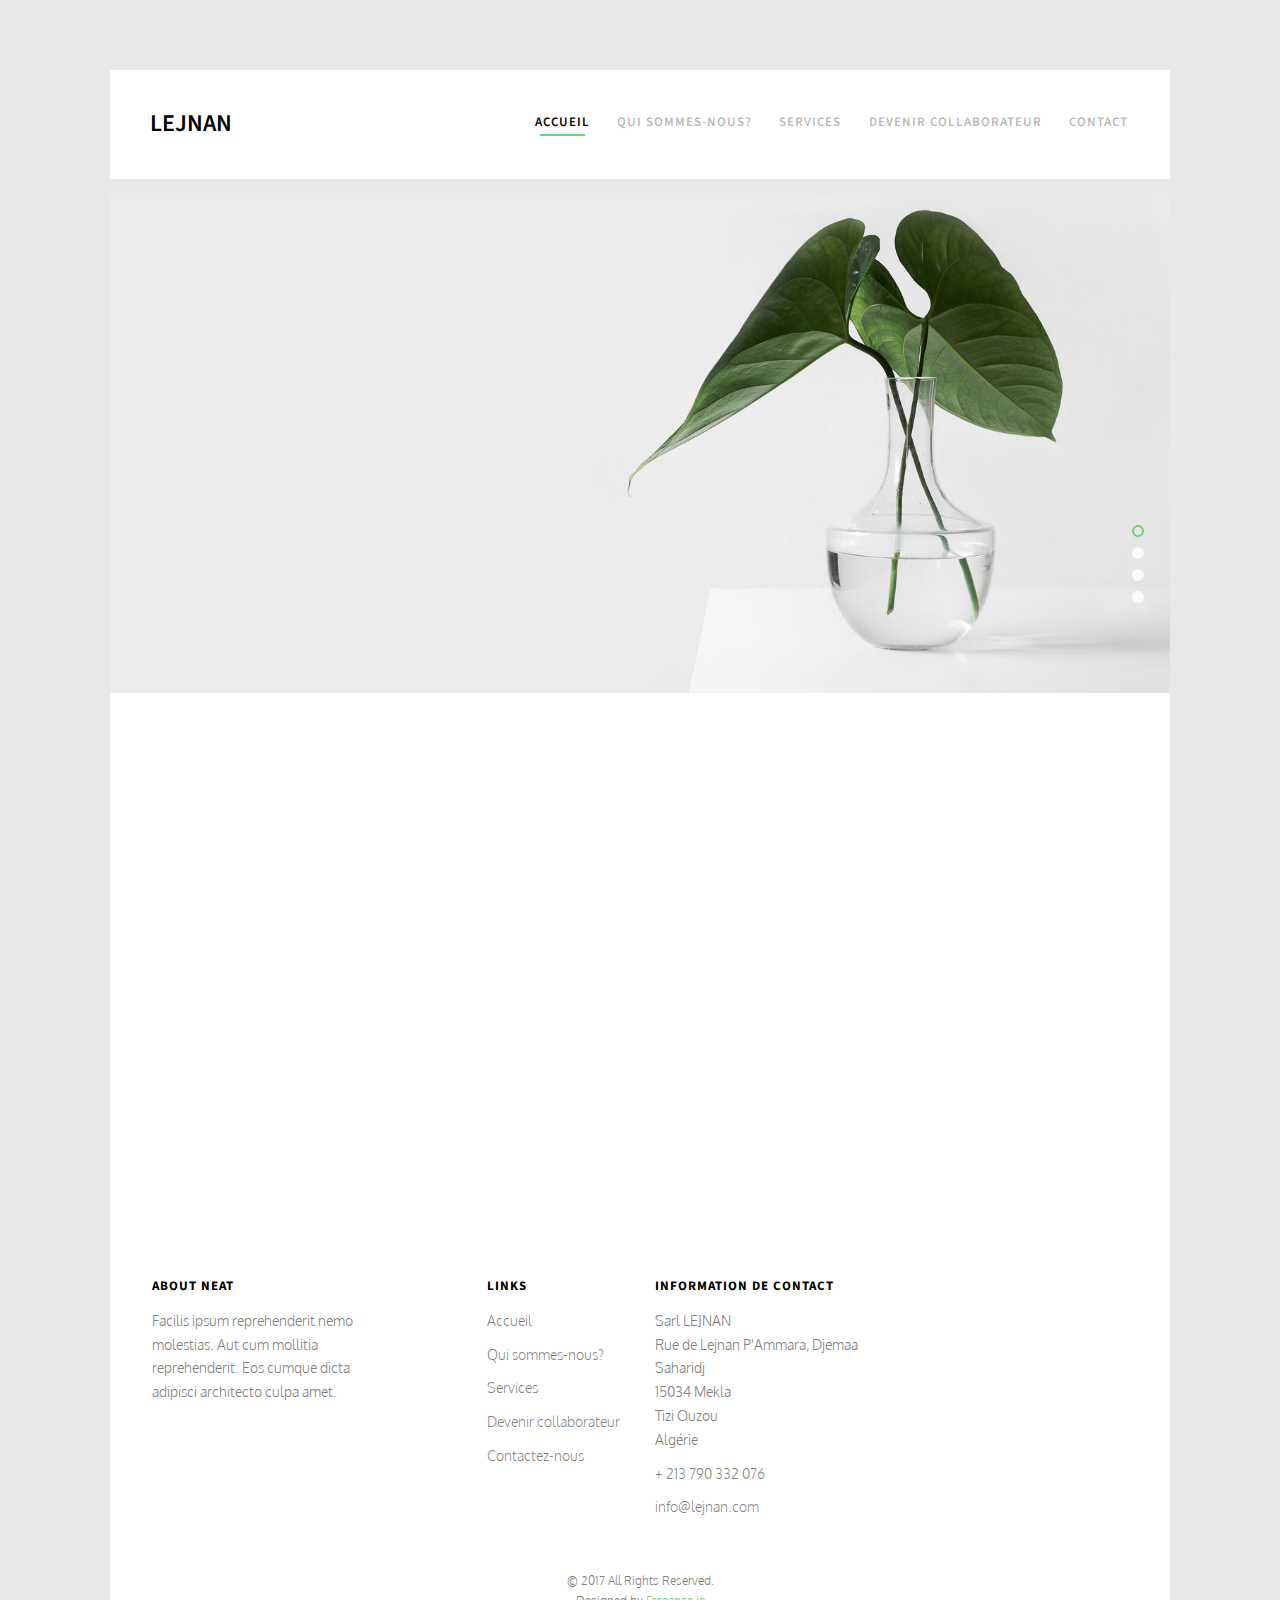
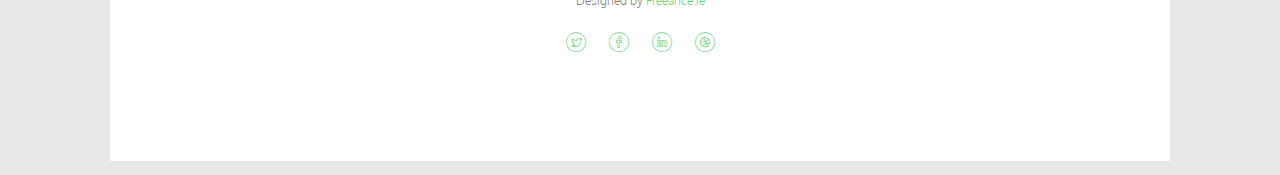
<file: LEJNAN/index.html>
<!DOCTYPE HTML>
<html>
	<head>
	<meta charset="utf-8">
	<meta http-equiv="X-UA-Compatible" content="IE=edge">
	<title>Lejnan</title>
	<meta name="viewport" content="width=device-width, initial-scale=1">
	<meta name="description" content="Lejnan website le specialiste des travaux de jardinage" />
	<meta name="keywords" content="jardin,débroussage, reabilitation, verdure, Mekla, Tizi Ouzou, Algerie, Kabylie thevhirth, mainoeuvre" />
	<meta name="author" content="lejnan.com" />

	<!--
	//////////////////////////////////////////////////////

	Website Lejnan pour les travaux de jardinange

    //////////////////////////////////////////////////////
	 -->

  	<!-- Facebook and Twitter integration -->
	<meta property="og:title" content=""/>
	<meta property="og:image" content=""/>
	<meta property="og:url" content=""/>
	<meta property="og:site_name" content=""/>
	<meta property="og:description" content=""/>
	<meta name="twitter:title" content="" />
	<meta name="twitter:image" content="" />
	<meta name="twitter:url" content="" />
	<meta name="twitter:card" content="" />

	<link href="https://fonts.googleapis.com/css?family=Oxygen:300,400" rel="stylesheet">
	<link href="https://fonts.googleapis.com/css?family=Source+Sans+Pro:400,600,700" rel="stylesheet">

	<!-- Animate.css -->
	<link rel="stylesheet" href="css/animate.css">
	<!-- Icomoon Icon Fonts-->
	<link rel="stylesheet" href="css/icomoon.css">
	<!-- Bootstrap  -->
	<link rel="stylesheet" href="css/bootstrap.css">

	<!-- Magnific Popup -->
	<link rel="stylesheet" href="css/magnific-popup.css">

	<!-- Flexslider  -->
	<link rel="stylesheet" href="css/flexslider.css">

	<!-- Theme style  -->
	<link rel="stylesheet" href="css/style.css">

	<!-- Modernizr JS -->
	<script src="js/modernizr-2.6.2.min.js"></script>
	<!-- FOR IE9 below -->
	<!--[if lt IE 9]>
	<script src="js/respond.min.js"></script>
	<![endif]-->

	</head>

	<body>

	<div class="fh5co-loader"></div>

	<div id="page">
	<nav class="fh5co-nav" role="navigation">
		<div class="container-wrap">
			<div class="top-menu">
				<div class="row">
					<div class="col-xs-2">
						<div id="fh5co-logo"><a href="index.html">Lejnan</a></div>
					</div>
					<div class="col-xs-10 text-right menu-1">
						<ul>
							<li class="active"><a href="index.html">Accueil</a></li>
							<li><a href="QuiSommesNous.html">Qui sommes-nous?</a></li>
							<li class="has-dropdown">
								<a href="Services.html">Services</a>
								<ul class="dropdown">
									<li><a href="#">Réabilitation de terrains</a></li>
									<li><a href="#">Préparation de terrains</a></li>
									<li><a href="#">Réamménagement des espaces verts</a></li>
									<li><a href="#">Location de matériel</a></li>
								</ul>
							</li>
							<li><a href="Devenircollaborateur.html">Devenir collaborateur</a></li>
							<li><a href="contact.html">Contact</a></li>
						</ul>
					</div>
				</div>

			</div>
		</div>
	</nav>
	<div class="container-wrap">
		<aside id="fh5co-hero">
			<div class="flexslider">
				<ul class="slides">
			   	<li style="background-image: url(images/img_bg_1.jpg);">
			   		<div class="overlay-gradient"></div>
			   		<div class="container-fluid">
			   			<div class="row">
				   			<div class="col-md-6 col-md-offset-3 col-md-pull-3 slider-text">
				   				<div class="slider-text-inner">
				   					<h1>La nature a le doit sur nous</h1>
										<h2>Donnons lui ce qui lui revient de droit </h2>
										<p><a class="btn btn-primary btn-demo" href="Réabilitation de terrains.html"></i> Revitaliser vos terres</a> <a class="btn btn-primary btn-learn">En savoir plus...</a></p>
				   				</div>
				   			</div>
				   		</div>
			   		</div>
			   	</li>
			   	<li style="background-image: url(images/img_bg_2.jpg);">
			   		<div class="overlay-gradient"></div>
			   		<div class="container-fluid">
			   			<div class="row">
				   			<div class="col-md-6 col-md-offset-3 col-md-push-3 slider-text">
				   				<div class="slider-text-inner">
				   					<h1>Parlez-nous de vos rêves verts !</h1>
										<h2>vous avez des difficultés à remettre vos espaces verts sur pieds ! ... Contactez-nous. </h2>
										<p><a class="btn btn-primary btn-demo" href="#"></i> Devis Gratuit et sans engagement</a> <a class="btn btn-primary btn-learn">En savoir plus...</a></p>
				   				</div>
				   			</div>
				   		</div>
			   		</div>
			   	</li>
			   	<li style="background-image: url(images/img_bg_3.jpg);">
			   		<div class="overlay-gradient"></div>
			   		<div class="container-fluids">
			   			<div class="row">
				   			<div class="col-md-6 col-md-offset-3 slider-text">
				   				<div class="slider-text-inner text-center">
				   					<h1>De quoi vous avez besoin?</h1>
										<h2>La Sarl LEJNAN vous propose la solution la plus adéquate à vos besoin, que ce soit de la main d'oeuvre ou bien du matériel professionnel, discutons-en! </h2>
										<p><a class="btn btn-primary btn-demo" href="#"></i> Prennez rendez-vous</a> <a class="btn btn-primary btn-learn">En savoir plus...</a></p>
				   				</div>
				   			</div>
				   		</div>
			   		</div>
			   	</li>
			   	<li style="background-image: url(images/img_bg_4.jpg);">
			   		<div class="overlay-gradient"></div>
			   		<div class="container-fluid">
			   			<div class="row">
				   			<div class="col-md-6 col-md-offset-3 col-md-push-3 slider-text">
				   				<div class="slider-text-inner">
				   					<h1>Partagez votre amour de la nature avec nous</h1>
										<h2>Vos soucis verts sont notre passion, nous proposons ce qu'il y a de mieux pour répondre à vos exigeances </h2>
										<p><a class="btn btn-primary btn-demo" href="#"></i> Ce qu'on peut faire!</a> <a class="btn btn-primary btn-learn">En savoir plus...</a></p>
				   				</div>
				   			</div>
				   		</div>
			   		</div>
			   	</li>
			  	</ul>
		  	</div>
		</aside>
		<div id="fh5co-services">
			<div class="row">
				<div class="col-md-4 text-center animate-box">
					<div class="services">
						<span class="icon">
							<i class="icon-diamond"></i>
						</span>
						<div class="desc">
							<h3><a href="#">Notre Philosophie</a></h3>
							<p>Ca nous désole de voir des jolis endroits laissé à l'abondon,cela nous chagrine. Nos services vont au dela de l'aide à la personne physique ou morale, c'est un remerciement à notre chère terre.</p>
						</div>
					</div>
				</div>
				<div class="col-md-4 text-center animate-box">
					<div class="services">
						<span class="icon">
							<i class="icon-lab2"></i>
						</span>
						<div class="desc">
							<h3><a href="#">Nos Services</a></h3>
							<p>LEJNAN, vous propose sa collaboration sur vos chantiers,terrains abondonnés, vos jardins délaissés... Que ce soit par manque de temps ou bien de motivation, notre équipe prendra la relève et honnorera son engagement avec un travail soigné.
                            LEJNAN loue son matériel professionnel, pour ceux qui ont la motivation et en manque de moyens.</p>
						</div>
					</div>
				</div>
				<div class="col-md-4 text-center animate-box">
					<div class="services">
						<span class="icon">
							<i class="icon-settings"></i>
						</span>
						<div class="desc">
							<h3><a href="#">Nos objectifs</a></h3>
							<p>Nos objectifs c'est avant tout votre satisfaction,vous pouvez à tout moment manifester votre mécontentement de la préstation fournie, en contactant notre service client, une solution sera vite trouvée. </p>
						</div>
					</div>
				</div>
			</div>
		</div>



<!--
	//

        <div id="fh5co-work" class="fh5co-light-grey">
			<div class="row animate-box">
				<div class="col-md-6 col-md-offset-3 text-center fh5co-heading">
					<h2>Work</h2>
					<p>Dignissimos asperiores vitae velit veniam totam fuga molestias accusamus alias autem provident. Odit ab aliquam dolor eius.</p>
				</div>
			</div>
			<div class="row">
				<div class="col-md-4 text-center animate-box">
					<a href="work-single.html" class="work"  style="background-image: url(images/portfolio-1.jpg);">
						<div class="desc">
							<h3>Project Name</h3>
							<span>Illustration</span>
						</div>
					</a>
				</div>
				<div class="col-md-4 text-center animate-box">
					<a href="work-single.html" class="work" style="background-image: url(images/portfolio-2.jpg);">
						<div class="desc">
							<h3>Project Name</h3>
							<span>Brading</span>
						</div>
					</a>
				</div>
				<div class="col-md-4 text-center animate-box">
					<a href="work-single.html" class="work" style="background-image: url(images/portfolio-3.jpg);">
						<div class="desc">
							<h3>Project Name</h3>
							<span>Illustration</span>
						</div>
					</a>
				</div>
			</div>
		</div>



		<div id="fh5co-counter" class="fh5co-counters">
			<div class="row">
				<div class="col-md-6 col-md-offset-3 text-center animate-box">
					<p>We have a fun facts far far away, behind the word mountains, far from the countries Vokalia and Consonantia, there live the blind texts.</p>
					</div>
			</div>
			<div class="row animate-box">
				<div class="col-md-8 col-md-offset-2">
					<div class="row">
						<div class="col-md-3 text-center">
							<span class="fh5co-counter js-counter" data-from="0" data-to="3452" data-speed="5000" data-refresh-interval="50"></span>
							<span class="fh5co-counter-label">Cups of Coffee</span>
						</div>
						<div class="col-md-3 text-center">
							<span class="fh5co-counter js-counter" data-from="0" data-to="234" data-speed="5000" data-refresh-interval="50"></span>
							<span class="fh5co-counter-label">Client</span>
						</div>
						<div class="col-md-3 text-center">
							<span class="fh5co-counter js-counter" data-from="0" data-to="6542" data-speed="5000" data-refresh-interval="50"></span>
							<span class="fh5co-counter-label">Projects</span>
						</div>
						<div class="col-md-3 text-center">
							<span class="fh5co-counter js-counter" data-from="0" data-to="8687" data-speed="5000" data-refresh-interval="50"></span>
							<span class="fh5co-counter-label">Done Projects</span>
						</div>
					</div>
				</div>
			</div>
		</div>

		<div id="fh5co-blog" class="blog-flex">
			<div class="featured-blog" style="background-image: url(images/blog-1.jpg);">
				<div class="desc-t">
					<div class="desc-tc">
						<span class="featured-head">Featured Posts</span>
						<h3><a href="#">Top 20 Best WordPress Themes 2017 Multi Purpose and Creative Websites</a></h3>
						<span><a href="#" class="read-button">Learn More</a></span>
					</div>
				</div>
			</div>
			<div class="blog-entry fh5co-light-grey">
				<div class="row animate-box">
					<div class="col-md-12">
						<h2>Latest Posts</h2>
					</div>
				</div>
				<div class="row">
					<div class="col-md-12 animate-box">
						<a href="#" class="blog-post">
							<span class="img" style="background-image: url(images/blog-2.jpg);"></span>
							<div class="desc">
								<h3>26 Best Education WordPress Themes 2017 You Need To See</h3>
								<span class="cat">Collection</span>
							</div>
						</a>
					</div>
					<div class="col-md-12 animate-box">
						<a href="#" class="blog-post">
							<span class="img" style="background-image: url(images/blog-1.jpg);"></span>
							<div class="desc">
								<h3>16 Outstanding Photography WordPress Themes You Must See</h3>
								<span class="cat">Collection</span>
							</div>
						</a>
					</div>
					<div class="col-md-12 animate-box">
						<a href="#" class="blog-post">
							<span class="img" style="background-image: url(images/blog-3.jpg);"></span>
							<div class="desc">
								<h3>16 Outstanding Photography WordPress Themes You Must See</h3>
								<span class="cat">Collection</span>
							</div>
						</a>
					</div>
				</div>
			</div>
		</div>
	</div><!-- END container-wrap -->

	<div class="container-wrap">
		<footer id="fh5co-footer" role="contentinfo">
			<div class="row">
				<div class="col-md-3 fh5co-widget">
					<h4>About Neat</h4>
					<p>Facilis ipsum reprehenderit nemo molestias. Aut cum mollitia reprehenderit. Eos cumque dicta adipisci architecto culpa amet.</p>
				</div>


				<div class="col-md-3 col-md-push-1">
					<h4>Links</h4>
					<ul class="fh5co-footer-links">
						<li><a href="index.html">Accueil</a></li>
						<li><a href="QuiSommesNous">Qui sommes-nous?</a></li>
						<li><a href="Services.html">Services</a></li>
						<li><a href="Devenircollaborateur.html">Devenir collaborateur</a></li>
						<li><a href="contact.html">Contactez-nous</a></li>
					</ul>
				</div>

				<div class="col-md-3">
					<h4> Information de Contact</h4>
					<ul class="fh5co-footer-links">
						<li>Sarl LEJNAN
                        <br>Rue de Lejnan P'Ammara,
                        Djemaa Saharidj<br> 15034
                        Mekla <br>
                        Tizi Ouzou<br>
                        Algérie</li>
						<li><a href="tel://213790332076">+ 213 790 332 076</a></li>
						<li><a href="mailto:info@yoursite.com">info@lejnan.com</a></li>

					</ul>
				</div>

			</div>

			<div class="row copyright">
				<div class="col-md-12 text-center">
					<p>
						<small class="block">&copy; 2017 All Rights Reserved.</small>
						<small class="block">Designed by <a href="http://freeance.ie/" target="_blank">Freeance.ie</a> </small>
					</p>
					<p>
						<ul class="fh5co-social-icons">
							<li><a href="#"><i class="icon-twitter"></i></a></li>
							<li><a href="#"><i class="icon-facebook"></i></a></li>
							<li><a href="#"><i class="icon-linkedin"></i></a></li>
							<li><a href="#"><i class="icon-dribbble"></i></a></li>
						</ul>
					</p>
				</div>
			</div>
		</footer>
	</div><!-- END container-wrap -->
	</div>

	<div class="gototop js-top">
		<a href="#" class="js-gotop"><i class="icon-arrow-up2"></i></a>
	</div>

	<!-- jQuery -->
	<script src="js/jquery.min.js"></script>
	<!-- jQuery Easing -->
	<script src="js/jquery.easing.1.3.js"></script>
	<!-- Bootstrap -->
	<script src="js/bootstrap.min.js"></script>
	<!-- Waypoints -->
	<script src="js/jquery.waypoints.min.js"></script>
	<!-- Flexslider -->
	<script src="js/jquery.flexslider-min.js"></script>
	<!-- Magnific Popup -->
	<script src="js/jquery.magnific-popup.min.js"></script>
	<script src="js/magnific-popup-options.js"></script>
	<!-- Counters -->
	<script src="js/jquery.countTo.js"></script>
	<!-- Main -->
	<script src="js/main.js"></script>

	</body>
</html>
</file>
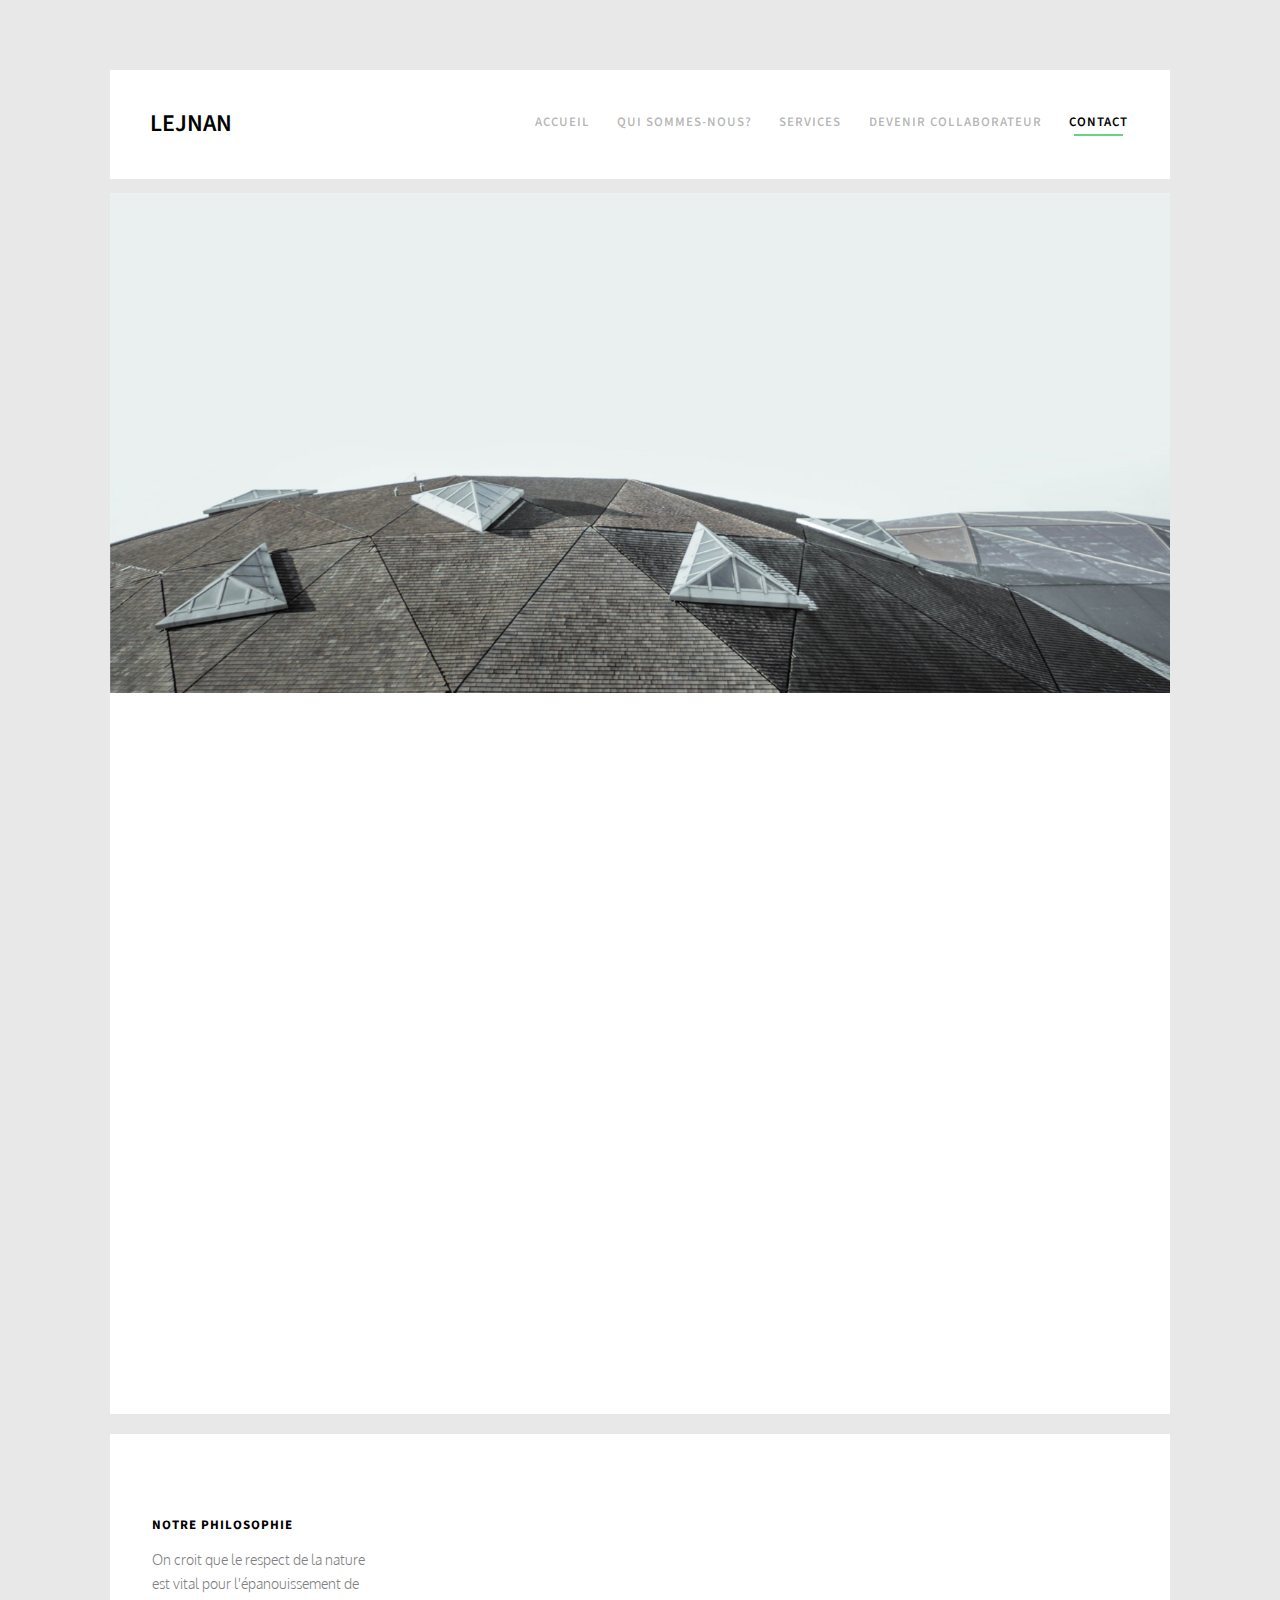
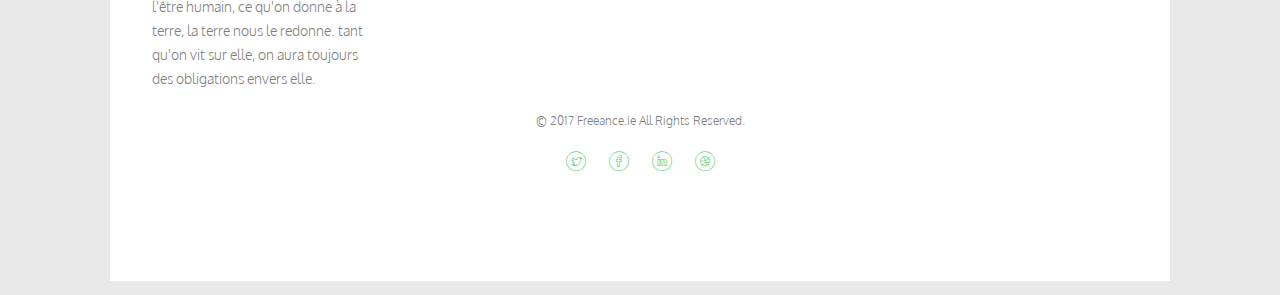
<file: LEJNAN/contact.html>
<!DOCTYPE HTML>
<html>
	<head>
	<meta charset="utf-8">
	<meta http-equiv="X-UA-Compatible" content="IE=edge">
	<title>Lejnan</title>
	<meta name="viewport" content="width=device-width, initial-scale=1">
	<meta name="description" content="Lejnan website le specialiste des travaux de jardinage" />
	<meta name="keywords" content="jardin,débroussage, reabilitation, verdure, Mekla, Tizi Ouzou, Algerie, Kabylie thevhirth, mainoeuvre" />
	<meta name="author" content="lejnan.com" />

	<!--
	//////////////////////////////////////////////////////

	Website Lejnan pour les travaux de jardinange

    //////////////////////////////////////////////////////
	 -->

  	<!-- Facebook and Twitter integration -->
	<meta property="og:title" content=""/>
	<meta property="og:image" content=""/>
	<meta property="og:url" content=""/>
	<meta property="og:site_name" content=""/>
	<meta property="og:description" content=""/>
	<meta name="twitter:title" content="" />
	<meta name="twitter:image" content="" />
	<meta name="twitter:url" content="" />
	<meta name="twitter:card" content="" />

	<link href="https://fonts.googleapis.com/css?family=Oxygen:300,400" rel="stylesheet">
	<link href="https://fonts.googleapis.com/css?family=Source+Sans+Pro:400,600,700" rel="stylesheet">

	<!-- Animate.css -->
	<link rel="stylesheet" href="css/animate.css">
	<!-- Icomoon Icon Fonts-->
	<link rel="stylesheet" href="css/icomoon.css">
	<!-- Bootstrap  -->
	<link rel="stylesheet" href="css/bootstrap.css">

	<!-- Magnific Popup -->
	<link rel="stylesheet" href="css/magnific-popup.css">

	<!-- Flexslider  -->
	<link rel="stylesheet" href="css/flexslider.css">

	<!-- Theme style  -->
	<link rel="stylesheet" href="css/style.css">

	<!-- Modernizr JS -->
	<script src="js/modernizr-2.6.2.min.js"></script>
	<!-- FOR IE9 below -->
	<!--[if lt IE 9]>
	<script src="js/respond.min.js"></script>
	<![endif]-->

	</head>

	<body>

	<div class="fh5co-loader"></div>

	<div id="page">
	<nav class="fh5co-nav" role="navigation">
		<div class="container-wrap">
			<div class="top-menu">
				<div class="row">
					<div class="col-xs-2">
						<div id="fh5co-logo"><a href="index.html">Lejnan</a></div>
					</div>
					<div class="col-xs-10 text-right menu-1">
						<ul>
							<li><a href="Accueil.html">Accueil</a></li>
							<li><a href="QuiSommesNous.html">Qui sommes-nous?</a></li>
							<li class="has-dropdown">
								<a href="Services.html">Services</a>
								<ul class="dropdown">
									<li><a href="#">Réabilitation de terrains</a></li>
									<li><a href="#">Préparation de terrains</a></li>
									<li><a href="#">Réamménagement des espaces verts</a></li>
									<li><a href="#">Location de matériel</a></li>
								</ul>
							</li>
							<li><a href="Devenircollaborateur.html">Devenir collaborateur</a></li>
							<li class="active"><a href="contact.html">Contact</a></li>
						</ul>
					</div>
				</div>

			</div>
		</div>
	</nav>
	<div class="container-wrap">
		<aside id="fh5co-hero">
			<div class="flexslider">
				<ul class="slides">
			   	<li style="background-image: url(images/img_bg_3.jpg);">
			   		<div class="overlay-gradient"></div>
			   		<div class="container-fluids">
			   			<div class="row">
				   			<div class="col-md-6 col-md-offset-3 slider-text slider-text-bg">
				   				<div class="slider-text-inner text-center">
				   					<h1>Contact</h1>
										<h2>Pour un service de qualité et de proximité </h2>
				   				</div>
				   			</div>
				   		</div>
			   		</div>
			   	</li>
			  	</ul>
		  	</div>
		</aside>
		<div id="fh5co-contact">
			<div class="row animate-box">
				<div class="col-md-6 col-md-offset-3 text-center fh5co-heading">
					<h2>Contactez-nous</h2>
					<p>Pour un devis ou toutes autres informations, laissez-nous un message, on vous recontactera dans les brefs délais.</p>
				</div>
			</div>
			<div class="row">
				<div class="col-md-3 col-md-push-1 animate-box">
					<h3>Notre adresse</h3>
					<ul class="contact-info">
						<li><i class="icon-location4"></i>Sarl LEJNAN
                        <br>Rue de Lejnan P'Ammara,
                        Djemaa Saharidj<br> 15034
                        Mekla <br>
                        Tizi Ouzou<br>
                        Algérie</li>
						<li><i class="icon-phone3"></i>+ 213 790 332 076</li>
						<li><i class="icon-location3"></i><a href="#">info@lejnan.com</a></li>
						<li><i class="icon-globe2"></i><a href="#">www.lejnan.com</a></li>
					</ul>
				</div>
				<div class="col-md-7 col-md-push-1 animate-box">
					<div class="row">
						<div class="col-md-6">
							<div class="form-group">
								<input type="text" class="form-control" placeholder="Nom">
							</div>
						</div>
						<div class="col-md-6">
							<div class="form-group">
								<input type="text" class="form-control" placeholder="Email">
							</div>
						</div>
						<div class="col-md-12">
							<div class="form-group">
								<textarea name="" class="form-control" id="" cols="30" rows="7" placeholder="Message"></textarea>
							</div>
						</div>
						<div class="col-md-12">
							<div class="form-group">
								<input type="submit" value="Envoyer le Message" class="btn btn-primary btn-modify">
							</div>
						</div>
					</div>
				</div>
			</div>
		</div>
	</div><!-- END container-wrap -->

	<div class="container-wrap">
		<footer id="fh5co-footer" role="contentinfo">
			<div class="row">
				<div class="col-md-3 fh5co-widget">
					<h4> Notre philosophie</h4>
					<p>On croit que le respect de la nature est vital pour l'épanouissement de l'être humain, ce qu'on donne à la terre, la terre nous le redonne. tant qu'on vit sur elle, on aura toujours des obligations envers elle.</p>
				</div>
				<div class="col-md-3 col-md-push-1">




			</div>

			<div class="row copyright">
				<div class="col-md-12 text-center">

                    <p>
						<small class="block">&copy; 2017 Freeance.ie  All Rights Reserved.</small>

					</p>
					<p>
						<ul class="fh5co-social-icons">
							<li><a href="#"><i class="icon-twitter"></i></a></li>
							<li><a href="#"><i class="icon-facebook"></i></a></li>
							<li><a href="#"><i class="icon-linkedin"></i></a></li>
							<li><a href="#"><i class="icon-dribbble"></i></a></li>
						</ul>
					</p>
				</div>
			</div>
		</footer>
	</div><!-- END container-wrap -->
	</div>

	<div class="gototop js-top">
		<a href="#" class="js-gotop"><i class="icon-arrow-up2"></i></a>
	</div>

	<!-- jQuery -->
	<script src="js/jquery.min.js"></script>
	<!-- jQuery Easing -->
	<script src="js/jquery.easing.1.3.js"></script>
	<!-- Bootstrap -->
	<script src="js/bootstrap.min.js"></script>
	<!-- Waypoints -->
	<script src="js/jquery.waypoints.min.js"></script>
	<!-- Flexslider -->
	<script src="js/jquery.flexslider-min.js"></script>
	<!-- Magnific Popup -->
	<script src="js/jquery.magnific-popup.min.js"></script>
	<script src="js/magnific-popup-options.js"></script>
	<!-- Counters -->
	<script src="js/jquery.countTo.js"></script>
	<!-- Main -->
	<script src="js/main.js"></script>

	</body>
</html>
</file>
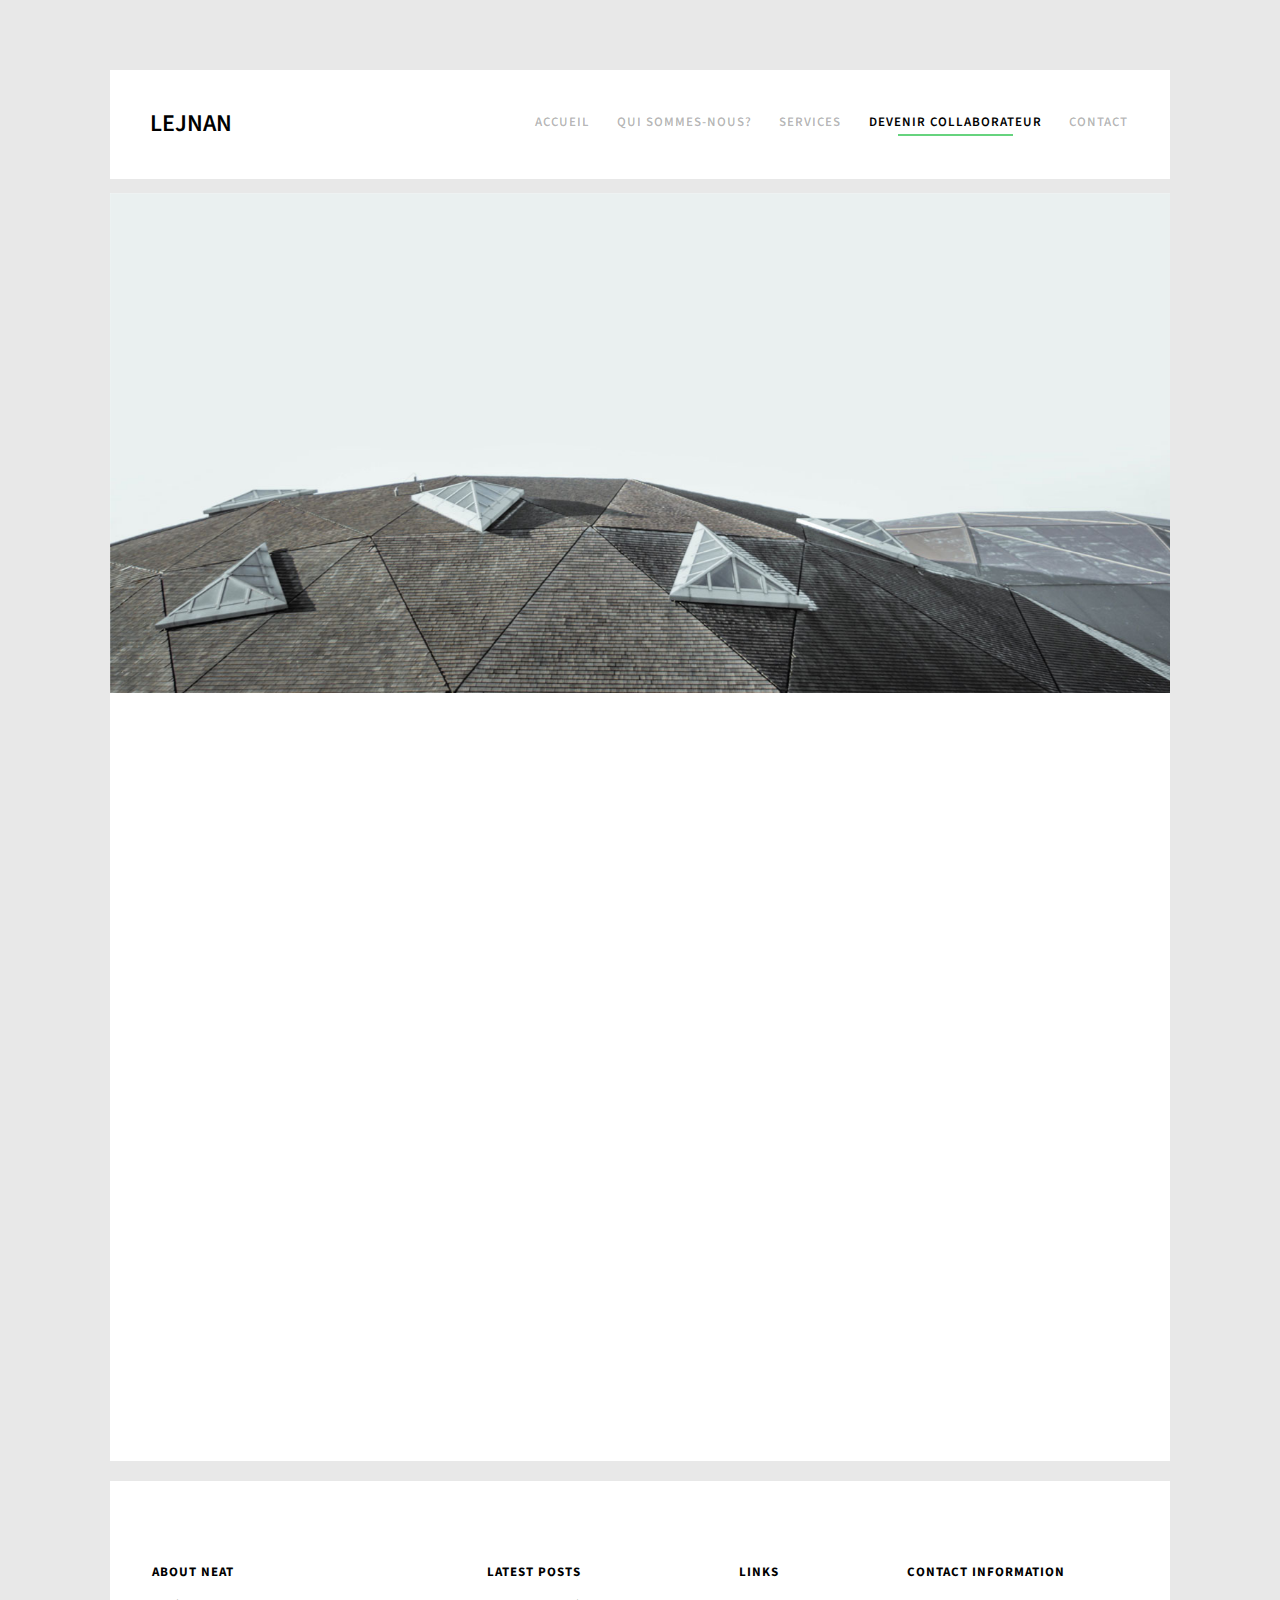
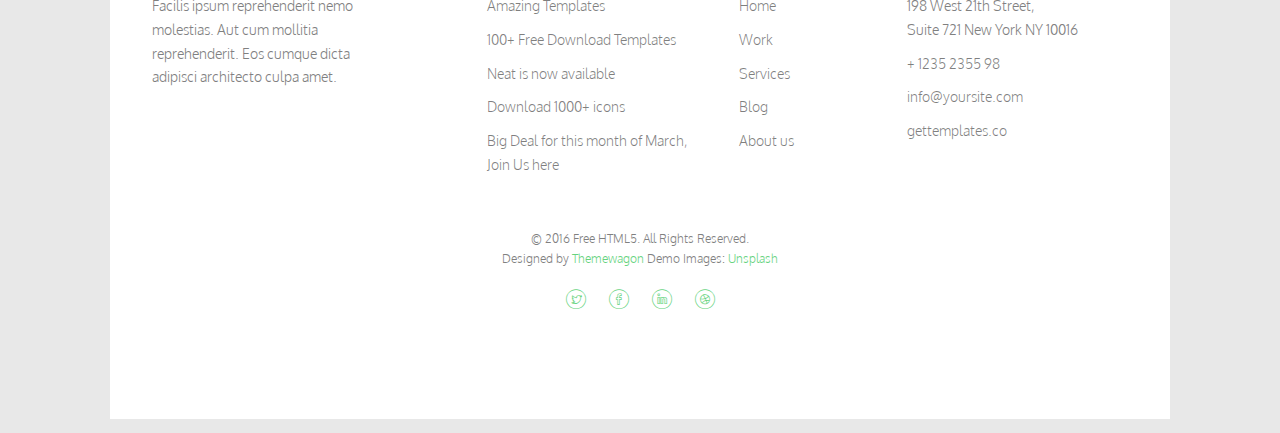
<file: LEJNAN/Devenircollaborateur.html>
<!DOCTYPE HTML>
<html>
	<head>
	<meta charset="utf-8">
	<meta http-equiv="X-UA-Compatible" content="IE=edge">
	<title>Lejnan</title>
	<meta name="viewport" content="width=device-width, initial-scale=1">
	<meta name="description" content="Lejnan website le specialiste des travaux de jardinage" />
	<meta name="keywords" content="jardin,débroussage, reabilitation, verdure, Mekla, Tizi Ouzou, Algerie, Kabylie thevhirth, mainoeuvre" />
	<meta name="author" content="lejnan.com" />

	<!--
	//////////////////////////////////////////////////////

	Website Lejnan pour les travaux de jardinange

    //////////////////////////////////////////////////////
	 -->

  	<!-- Facebook and Twitter integration -->
	<meta property="og:title" content=""/>
	<meta property="og:image" content=""/>
	<meta property="og:url" content=""/>
	<meta property="og:site_name" content=""/>
	<meta property="og:description" content=""/>
	<meta name="twitter:title" content="" />
	<meta name="twitter:image" content="" />
	<meta name="twitter:url" content="" />
	<meta name="twitter:card" content="" />

	<link href="https://fonts.googleapis.com/css?family=Oxygen:300,400" rel="stylesheet">
	<link href="https://fonts.googleapis.com/css?family=Source+Sans+Pro:400,600,700" rel="stylesheet">

	<!-- Animate.css -->
	<link rel="stylesheet" href="css/animate.css">
	<!-- Icomoon Icon Fonts-->
	<link rel="stylesheet" href="css/icomoon.css">
	<!-- Bootstrap  -->
	<link rel="stylesheet" href="css/bootstrap.css">

	<!-- Magnific Popup -->
	<link rel="stylesheet" href="css/magnific-popup.css">

	<!-- Flexslider  -->
	<link rel="stylesheet" href="css/flexslider.css">

	<!-- Theme style  -->
	<link rel="stylesheet" href="css/style.css">

	<!-- Modernizr JS -->
	<script src="js/modernizr-2.6.2.min.js"></script>
	<!-- FOR IE9 below -->
	<!--[if lt IE 9]>
	<script src="js/respond.min.js"></script>
	<![endif]-->

	</head>

	<body>

	<div class="fh5co-loader"></div>

	<div id="page">
	<nav class="fh5co-nav" role="navigation">
		<div class="container-wrap">
			<div class="top-menu">
				<div class="row">
					<div class="col-xs-2">
						<div id="fh5co-logo"><a href="index.html">Lejnan</a></div>
					</div>
					<div class="col-xs-10 text-right menu-1">
						<ul>
							<li><a href="index.html">Accueil</a></li>
							<li><a href="QuiSommesNous.html">Qui sommes-nous?</a></li>
							<li class="has-dropdown">
								<a href="Services.html">Services</a>
								<ul class="dropdown">
									<li><a href="#">Réabilitation de terrains</a></li>
									<li><a href="#">Préparation de terrains</a></li>
									<li><a href="#">Réamménagement des espaces verts</a></li>
									<li><a href="#">Location de matériel</a></li>
								</ul>
							</li>
							<li class="active"><a href="Devenircollaborateur.html">Devenir collaborateur</a></li>
							<li><a href="contact.html">Contact</a></li>
						</ul>
					</div>
				</div>

			</div>
		</div>
	</nav>
	<div class="container-wrap">
		<aside id="fh5co-hero">
			<div class="flexslider">
				<ul class="slides">
			   	<li style="background-image: url(images/img_bg_3.jpg);">
			   		<div class="overlay-gradient"></div>
		   			<div class="row">
			   			<div class="col-md-6 col-md-offset-3 slider-text slider-text-bg">
			   				<div class="slider-text-inner text-center">
			   					<h1>Work</h1>
									<h2>Free html5 templates Available at <a href="http://themewagon.com/" target="_blank">Themewagon</a></h2>
			   				</div>
			   			</div>
			   		</div>
			   	</li>
			  	</ul>
		  	</div>
		</aside>
		<div id="fh5co-work">
			<div class="row">
				<div class="col-md-4 text-center animate-box">
					<a href="work-single.html" class="work" style="background-image: url(images/portfolio-1.jpg);">
						<div class="desc">
							<h3>Project Name</h3>
							<span>Illustration</span>
						</div>
					</a>
				</div>
				<div class="col-md-4 text-center animate-box">
					<a href="work-single.html" class="work" style="background-image: url(images/portfolio-2.jpg);">
						<div class="desc">
							<h3>Project Name</h3>
							<span>Brading</span>
						</div>
					</a>
				</div>
				<div class="col-md-4 text-center animate-box">
					<a href="work-single.html" class="work" style="background-image: url(images/portfolio-3.jpg);">
						<div class="desc">
							<h3>Project Name</h3>
							<span>Illustration</span>
						</div>
					</a>
				</div>
				<div class="col-md-4 text-center animate-box">
					<a href="work-single.html" class="work" style="background-image: url(images/portfolio-4.jpg);">
						<div class="desc">
							<h3>Project Name</h3>
							<span>Illustration</span>
						</div>
					</a>
				</div>
				<div class="col-md-4 text-center animate-box">
					<a href="work-single.html" class="work" style="background-image: url(images/portfolio-5.jpg);">
						<div class="desc">
							<h3>Project Name</h3>
							<span>Brading</span>
						</div>
					</a>
				</div>
				<div class="col-md-4 text-center animate-box">
					<a href="work-single.html" class="work" style="background-image: url(images/portfolio-6.jpg);">
						<div class="desc">
							<h3>Project Name</h3>
							<span>Illustration</span>
						</div>
					</a>
				</div>
			</div>
		</div>
	</div><!-- END container-wrap -->

	<div class="container-wrap">
		<footer id="fh5co-footer" role="contentinfo">
			<div class="row">
				<div class="col-md-3 fh5co-widget">
					<h4>About Neat</h4>
					<p>Facilis ipsum reprehenderit nemo molestias. Aut cum mollitia reprehenderit. Eos cumque dicta adipisci architecto culpa amet.</p>
				</div>
				<div class="col-md-3 col-md-push-1">
					<h4>Latest Posts</h4>
					<ul class="fh5co-footer-links">
						<li><a href="#">Amazing Templates</a></li>
						<li><a href="#">100+ Free Download Templates</a></li>
						<li><a href="#">Neat is now available</a></li>
						<li><a href="#">Download 1000+ icons</a></li>
						<li><a href="#">Big Deal for this month of March, Join Us here</a></li>
					</ul>
				</div>

				<div class="col-md-3 col-md-push-1">
					<h4>Links</h4>
					<ul class="fh5co-footer-links">
						<li><a href="#">Home</a></li>
						<li><a href="#">Work</a></li>
						<li><a href="#">Services</a></li>
						<li><a href="#">Blog</a></li>
						<li><a href="#">About us</a></li>
					</ul>
				</div>

				<div class="col-md-3">
					<h4>Contact Information</h4>
					<ul class="fh5co-footer-links">
						<li>198 West 21th Street, <br> Suite 721 New York NY 10016</li>
						<li><a href="tel://1234567920">+ 1235 2355 98</a></li>
						<li><a href="mailto:info@yoursite.com">info@yoursite.com</a></li>
						<li><a href="http://gettemplates.co">gettemplates.co</a></li>
					</ul>
				</div>

			</div>

			<div class="row copyright">
				<div class="col-md-12 text-center">
					<p>
						<small class="block">&copy; 2016 Free HTML5. All Rights Reserved.</small>
						<small class="block">Designed by <a href="http://themewagon.com/" target="_blank">Themewagon</a> Demo Images: <a href="http://unsplash.co/" target="_blank">Unsplash</a></small>
					</p>
					<p>
						<ul class="fh5co-social-icons">
							<li><a href="#"><i class="icon-twitter"></i></a></li>
							<li><a href="#"><i class="icon-facebook"></i></a></li>
							<li><a href="#"><i class="icon-linkedin"></i></a></li>
							<li><a href="#"><i class="icon-dribbble"></i></a></li>
						</ul>
					</p>
				</div>
			</div>
		</footer>
	</div><!-- END container-wrap -->
	</div>

	<div class="gototop js-top">
		<a href="#" class="js-gotop"><i class="icon-arrow-up2"></i></a>
	</div>

	<!-- jQuery -->
	<script src="js/jquery.min.js"></script>
	<!-- jQuery Easing -->
	<script src="js/jquery.easing.1.3.js"></script>
	<!-- Bootstrap -->
	<script src="js/bootstrap.min.js"></script>
	<!-- Waypoints -->
	<script src="js/jquery.waypoints.min.js"></script>
	<!-- Flexslider -->
	<script src="js/jquery.flexslider-min.js"></script>
	<!-- Magnific Popup -->
	<script src="js/jquery.magnific-popup.min.js"></script>
	<script src="js/magnific-popup-options.js"></script>
	<!-- Counters -->
	<script src="js/jquery.countTo.js"></script>
	<!-- Main -->
	<script src="js/main.js"></script>

	</body>
</html>
</file>
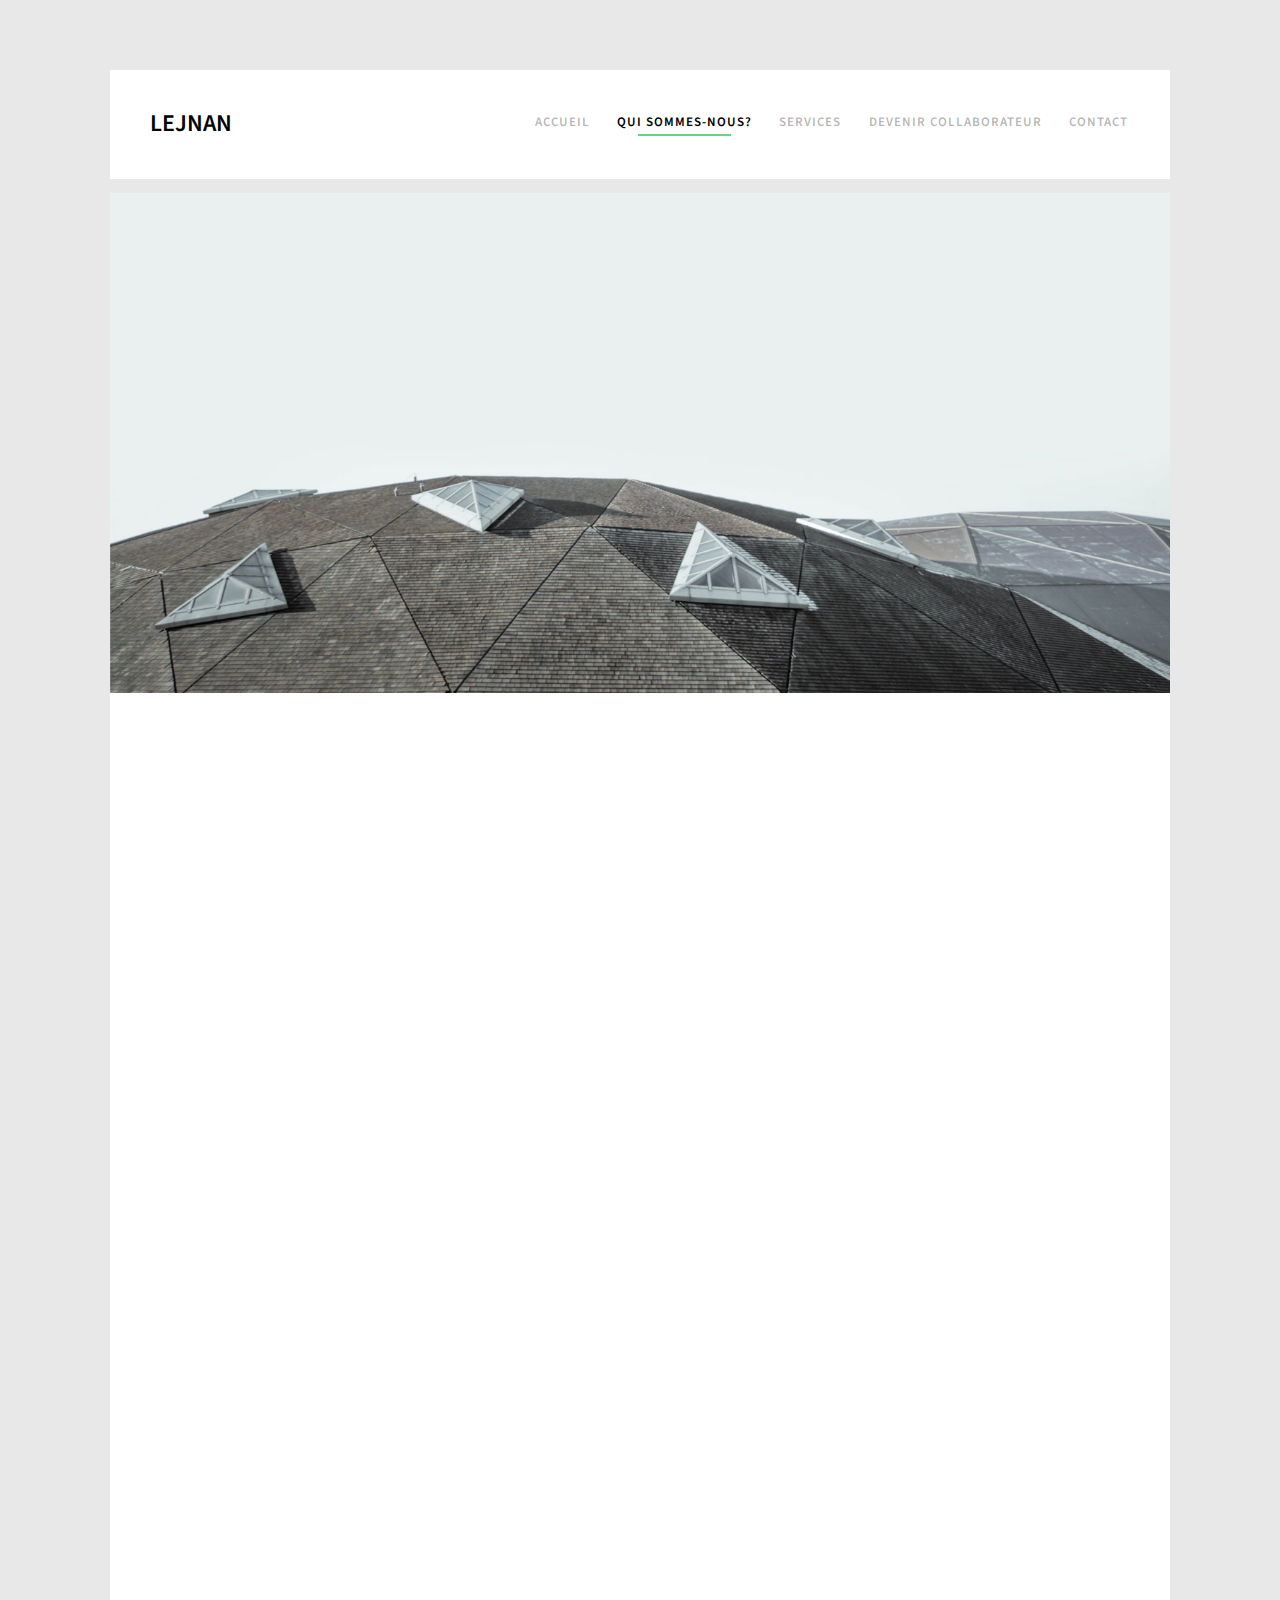
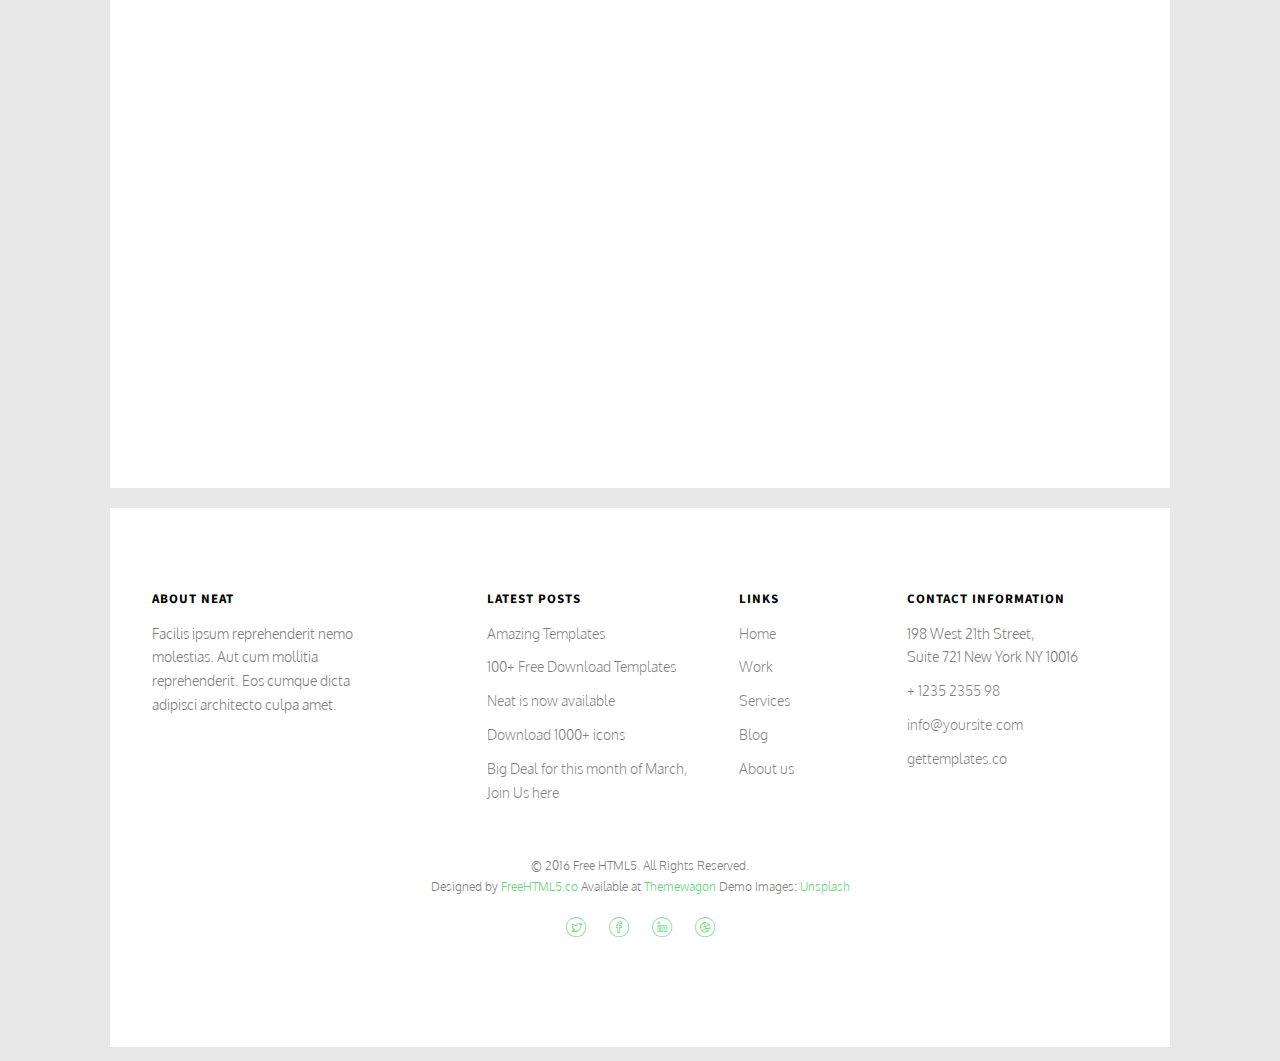
<file: LEJNAN/QuiSommesNous.html>
<!DOCTYPE HTML>
<html>
	<head>
	<meta charset="utf-8">
	<meta http-equiv="X-UA-Compatible" content="IE=edge">
	<title>Neat &mdash; Free Website Template, Free HTML5 Template by freehtml5.co</title>
	<meta name="viewport" content="width=device-width, initial-scale=1">
	<meta name="description" content="Free HTML5 Website Template by freehtml5.co" />
	<meta name="keywords" content="free website templates, free html5, free template, free bootstrap, free website template, html5, css3, mobile first, responsive" />
	<meta name="author" content="freehtml5.co" />

	<!--
	//////////////////////////////////////////////////////

	FREE HTML5 TEMPLATE
	DESIGNED & D<!DOCTYPE HTML>
	<html>
		<head>
		<meta charset="utf-8">
		<meta http-equiv="X-UA-Compatible" content="IE=edge">
		<title>Lejnan</title>
		<meta name="viewport" content="width=device-width, initial-scale=1">
		<meta name="description" content="Lejnan website le specialiste des travaux de jardinage" />
		<meta name="keywords" content="jardin,débroussage, reabilitation, verdure, Mekla, Tizi Ouzou, Algerie, Kabylie thevhirth, mainoeuvre" />
		<meta name="author" content="lejnan.com" />

		<!--
		//////////////////////////////////////////////////////

		Website Lejnan pour les travaux de jardinange

	    //////////////////////////////////////////////////////
		 -->

	  	<!-- Facebook and Twitter integration -->
		<meta property="og:title" content=""/>
		<meta property="og:image" content=""/>
		<meta property="og:url" content=""/>
		<meta property="og:site_name" content=""/>
		<meta property="og:description" content=""/>
		<meta name="twitter:title" content="" />
		<meta name="twitter:image" content="" />
		<meta name="twitter:url" content="" />
		<meta name="twitter:card" content="" />

		<link href="https://fonts.googleapis.com/css?family=Oxygen:300,400" rel="stylesheet">
		<link href="https://fonts.googleapis.com/css?family=Source+Sans+Pro:400,600,700" rel="stylesheet">

		<!-- Animate.css -->
		<link rel="stylesheet" href="css/animate.css">
		<!-- Icomoon Icon Fonts-->
		<link rel="stylesheet" href="css/icomoon.css">
		<!-- Bootstrap  -->
		<link rel="stylesheet" href="css/bootstrap.css">

		<!-- Magnific Popup -->
		<link rel="stylesheet" href="css/magnific-popup.css">

		<!-- Flexslider  -->
		<link rel="stylesheet" href="css/flexslider.css">

		<!-- Theme style  -->
		<link rel="stylesheet" href="css/style.css">

		<!-- Modernizr JS -->
		<script src="js/modernizr-2.6.2.min.js"></script>
		<!-- FOR IE9 below -->
		<!--[if lt IE 9]>
		<script src="js/respond.min.js"></script>
		<![endif]-->

		</head>

		<body>

		<div class="fh5co-loader"></div>

		<div id="page">
		<nav class="fh5co-nav" role="navigation">
			<div class="container-wrap">
				<div class="top-menu">
					<div class="row">
						<div class="col-xs-2">
							<div id="fh5co-logo"><a href="index.html">Lejnan</a></div>
						</div>
						<div class="col-xs-10 text-right menu-1">
							<ul>
								<li><a href="index.html">Accueil</a></li>
								<li class="active"><a href="QuiSommesNous.html">Qui sommes-nous?</a></li>
								<li class="has-dropdown">
									<a href="Services.html">Services</a>
									<ul class="dropdown">
										<li><a href="#">Réabilitation de terrains</a></li>
										<li><a href="#">Préparation de terrains</a></li>
										<li><a href="#">Réamménagement des espaces verts</a></li>
										<li><a href="#">Location de matériel</a></li>
									</ul>
								</li>
								<li><a href="Devenircollaborateur.html">Devenir collaborateur</a></li>
								<li><a href="contact.html">Contact</a></li>
							</ul>
						</div>
					</div>

				</div>
			</div>
		</nav>
	<div class="container-wrap">
		<aside id="fh5co-hero">
			<div class="flexslider">
				<ul class="slides">
			   	<li style="background-image: url(images/img_bg_3.jpg);">
			   		<div class="overlay-gradient"></div>
			   		<div class="container-fluids">
			   			<div class="row">
				   			<div class="col-md-6 col-md-offset-3 slider-text slider-text-bg">
				   				<div class="slider-text-inner text-center">
				   					<h1>About</h1>
										<h2>Free html5 templates Available at <a href="http://themewagon.com/" target="_blank">Themewagon</a></h2>
				   				</div>
				   			</div>
				   		</div>
			   		</div>
			   	</li>
			  	</ul>
		  	</div>
		</aside>
		<div id="fh5co-about">
			<div class="row animate-box">
				<div class="col-md-6 col-md-offset-3 text-center heading-section">
					<h3>Our History</h3>
					<p>Far far away, behind the word mountains, far from the countries Vokalia and Consonantia, there live the blind texts.</p>
				</div>
			</div>

			<div class="row">
				<div class="col-md-10 col-md-offset-1 text-center animate-box">
					<p><img src="images/cover_bg_3.jpg" alt="Free HTML5 Bootstrap Template" class="img-responsive"></p>
				</div>
				<div class="col-md-8 col-md-offset-2 text-center animate-box">
					<div class="about-desc">
						<h3>Hi! I'm Kathy</h3>
						<p>I am a French Designer. Facilis ipsum reprehenderit nemo molestias. Aut cum mollitia reprehenderit. Eos cumque dicta adipisci architecto culpa amet. Dignissimos asperiores vitae velit veniam totam fuga molestias accusamus alias autem provident. Odit ab aliquam dolor eius.</p>
						<p>
							<ul class="fh5co-social-icons">
								<li><a href="#"><i class="icon-twitter"></i></a></li>
								<li><a href="#"><i class="icon-facebook"></i></a></li>
								<li><a href="#"><i class="icon-linkedin"></i></a></li>
								<li><a href="#"><i class="icon-dribbble"></i></a></li>
							</ul>
						</p>
					</div>
				</div>
			</div>
		</div>
	</div><!-- END container-wrap -->

	<div class="container-wrap">
		<footer id="fh5co-footer" role="contentinfo">
			<div class="row">
				<div class="col-md-3 fh5co-widget">
					<h4>About Neat</h4>
					<p>Facilis ipsum reprehenderit nemo molestias. Aut cum mollitia reprehenderit. Eos cumque dicta adipisci architecto culpa amet.</p>
				</div>
				<div class="col-md-3 col-md-push-1">
					<h4>Latest Posts</h4>
					<ul class="fh5co-footer-links">
						<li><a href="#">Amazing Templates</a></li>
						<li><a href="#">100+ Free Download Templates</a></li>
						<li><a href="#">Neat is now available</a></li>
						<li><a href="#">Download 1000+ icons</a></li>
						<li><a href="#">Big Deal for this month of March, Join Us here</a></li>
					</ul>
				</div>

				<div class="col-md-3 col-md-push-1">
					<h4>Links</h4>
					<ul class="fh5co-footer-links">
						<li><a href="#">Home</a></li>
						<li><a href="#">Work</a></li>
						<li><a href="#">Services</a></li>
						<li><a href="#">Blog</a></li>
						<li><a href="#">About us</a></li>
					</ul>
				</div>

				<div class="col-md-3">
					<h4>Contact Information</h4>
					<ul class="fh5co-footer-links">
						<li>198 West 21th Street, <br> Suite 721 New York NY 10016</li>
						<li><a href="tel://1234567920">+ 1235 2355 98</a></li>
						<li><a href="mailto:info@yoursite.com">info@yoursite.com</a></li>
						<li><a href="http://gettemplates.co">gettemplates.co</a></li>
					</ul>
				</div>

			</div>

			<div class="row copyright">
				<div class="col-md-12 text-center">
					<p>
						<small class="block">&copy; 2016 Free HTML5. All Rights Reserved.</small>
						<small class="block">Designed by <a href="http://freehtml5.co/" target="_blank">FreeHTML5.co</a> Available at <a href="http://themewagon.com/" target="_blank">Themewagon</a> Demo Images: <a href="http://unsplash.co/" target="_blank">Unsplash</a></small>
					</p>
					<p>
						<ul class="fh5co-social-icons">
							<li><a href="#"><i class="icon-twitter"></i></a></li>
							<li><a href="#"><i class="icon-facebook"></i></a></li>
							<li><a href="#"><i class="icon-linkedin"></i></a></li>
							<li><a href="#"><i class="icon-dribbble"></i></a></li>
						</ul>
					</p>
				</div>
			</div>
		</footer>
	</div><!-- END container-wrap -->
	</div>

	<div class="gototop js-top">
		<a href="#" class="js-gotop"><i class="icon-arrow-up2"></i></a>
	</div>

	<!-- jQuery -->
	<script src="js/jquery.min.js"></script>
	<!-- jQuery Easing -->
	<script src="js/jquery.easing.1.3.js"></script>
	<!-- Bootstrap -->
	<script src="js/bootstrap.min.js"></script>
	<!-- Waypoints -->
	<script src="js/jquery.waypoints.min.js"></script>
	<!-- Flexslider -->
	<script src="js/jquery.flexslider-min.js"></script>
	<!-- Magnific Popup -->
	<script src="js/jquery.magnific-popup.min.js"></script>
	<script src="js/magnific-popup-options.js"></script>
	<!-- Counters -->
	<script src="js/jquery.countTo.js"></script>
	<!-- Main -->
	<script src="js/main.js"></script>

	</body>
</html>
</file>
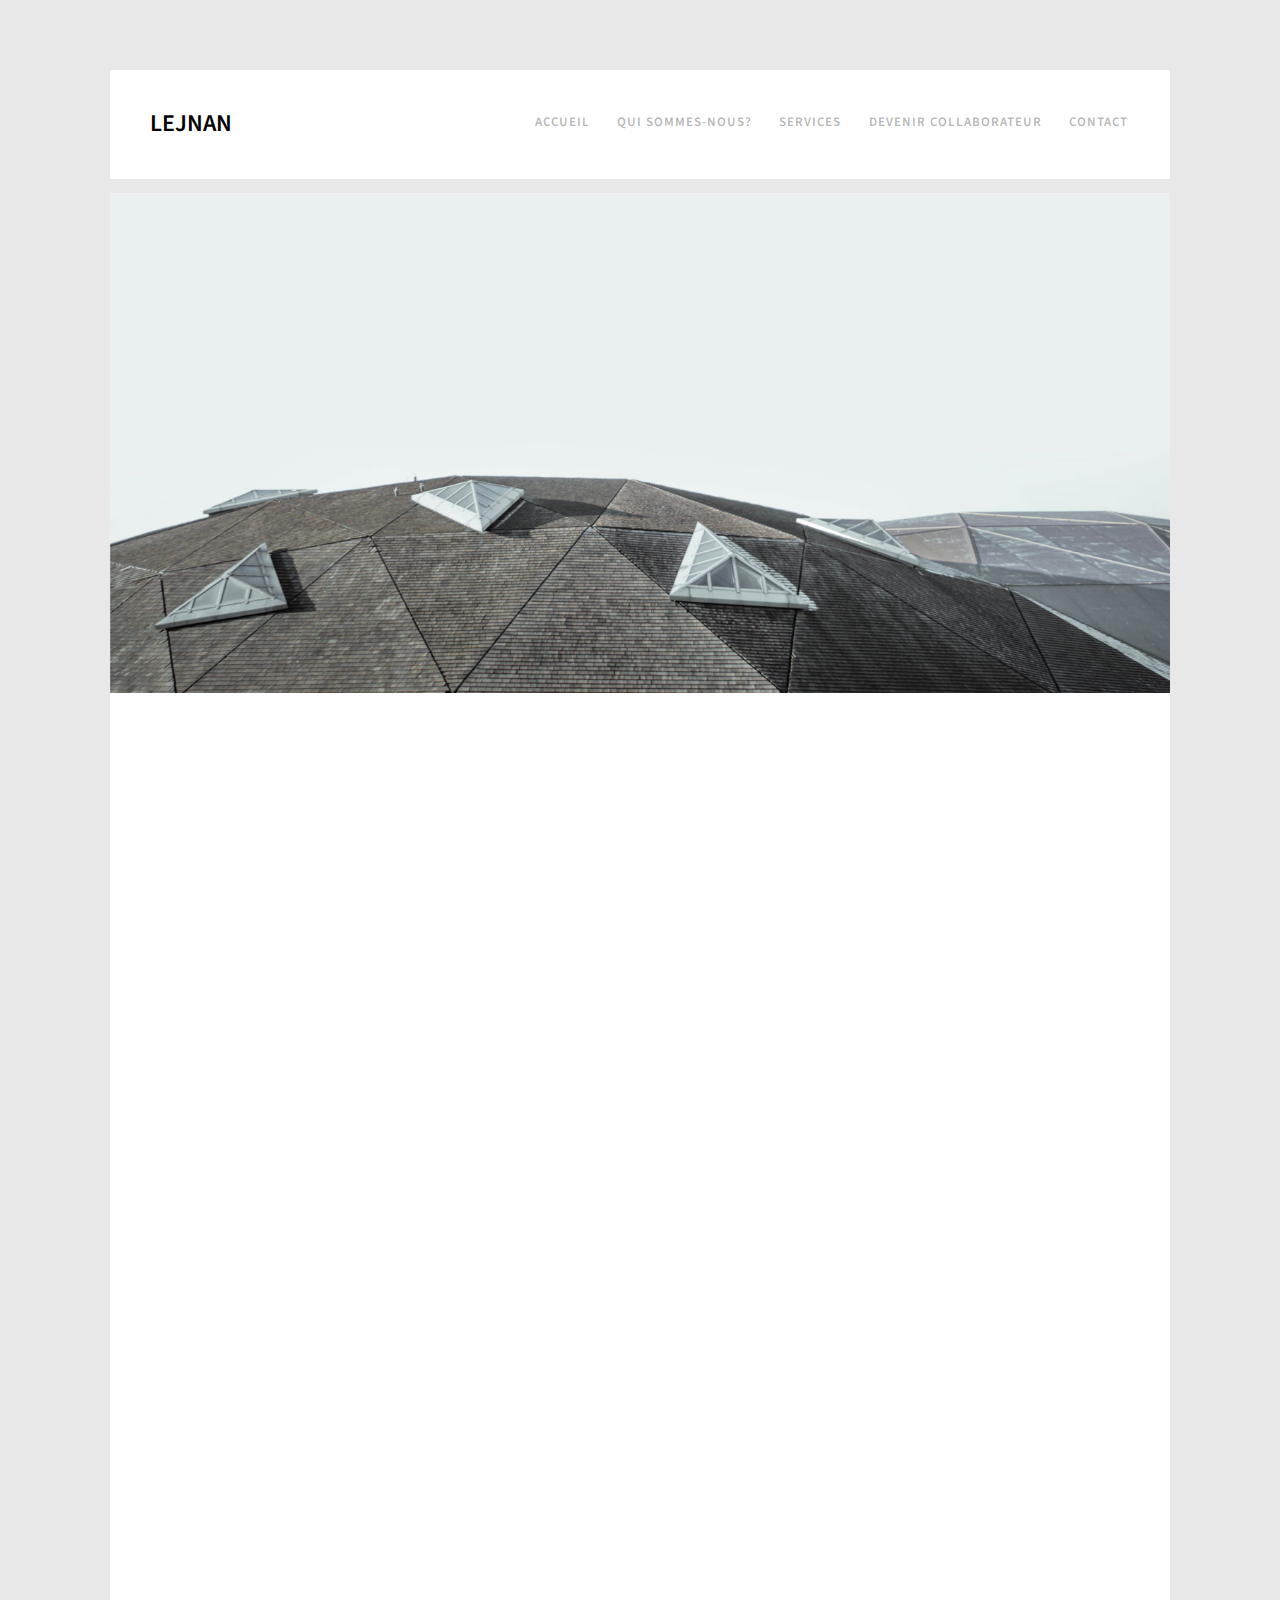
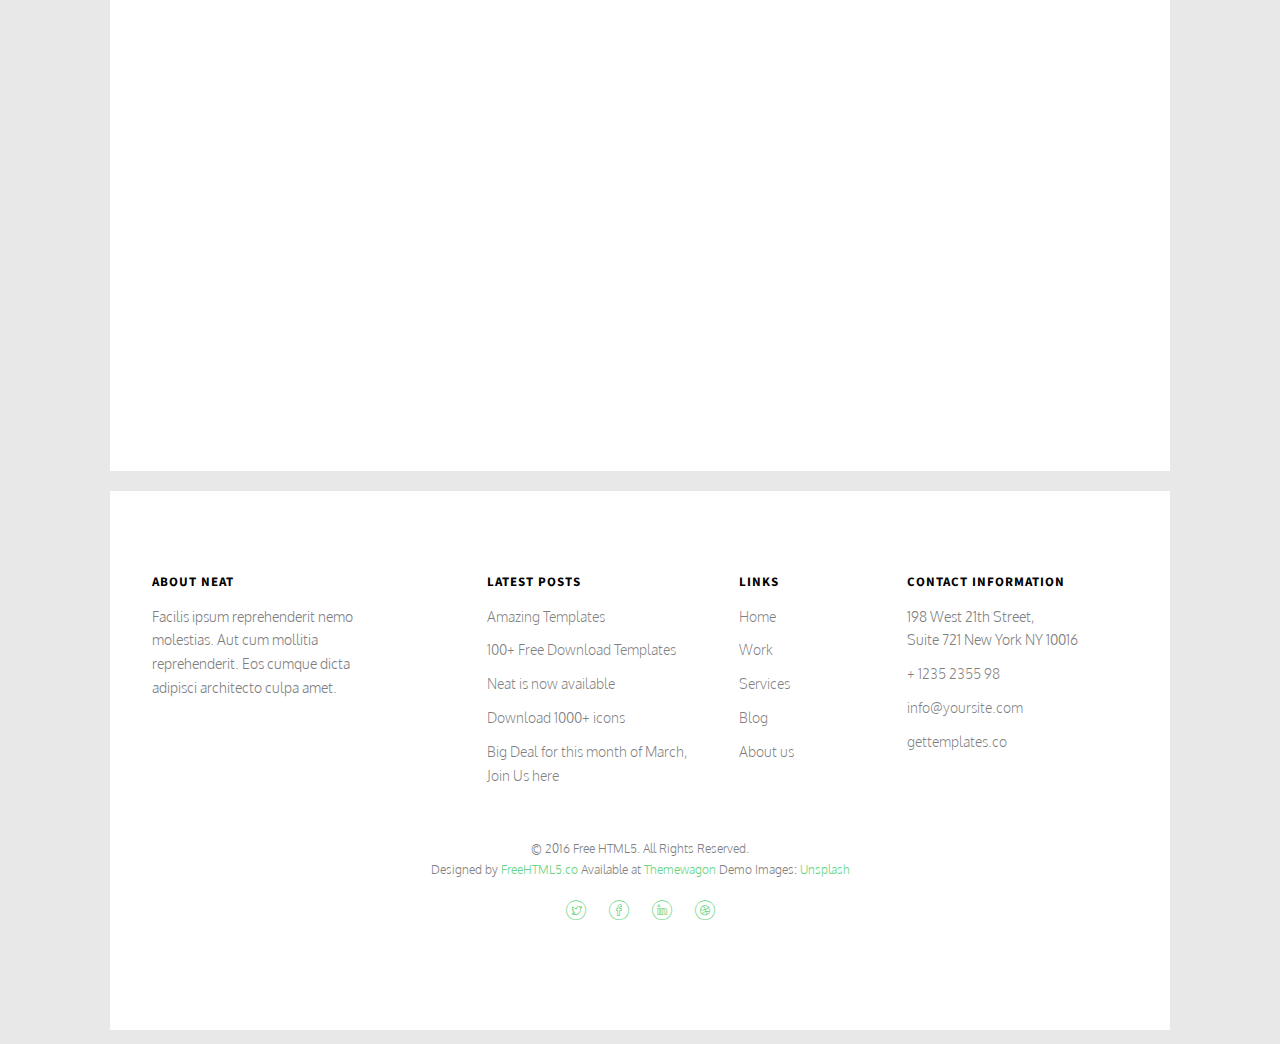
<file: LEJNAN/Services.html>
<!DOCTYPE HTML>
<html>
	<head>
	<meta charset="utf-8">
	<meta http-equiv="X-UA-Compatible" content="IE=edge">
	<title>Lejnan</title>
	<meta name="viewport" content="width=device-width, initial-scale=1">
	<meta name="description" content="Lejnan website le specialiste des travaux de jardinage" />
	<meta name="keywords" content="jardin,débroussage, reabilitation, verdure, Mekla, Tizi Ouzou, Algerie, Kabylie thevhirth, mainoeuvre" />
	<meta name="author" content="lejnan.com" />

	<!--
	//////////////////////////////////////////////////////

	Website Lejnan pour les travaux de jardinange

    //////////////////////////////////////////////////////
	 -->

  	<!-- Facebook and Twitter integration -->
	<meta property="og:title" content=""/>
	<meta property="og:image" content=""/>
	<meta property="og:url" content=""/>
	<meta property="og:site_name" content=""/>
	<meta property="og:description" content=""/>
	<meta name="twitter:title" content="" />
	<meta name="twitter:image" content="" />
	<meta name="twitter:url" content="" />
	<meta name="twitter:card" content="" />

	<link href="https://fonts.googleapis.com/css?family=Oxygen:300,400" rel="stylesheet">
	<link href="https://fonts.googleapis.com/css?family=Source+Sans+Pro:400,600,700" rel="stylesheet">

	<!-- Animate.css -->
	<link rel="stylesheet" href="css/animate.css">
	<!-- Icomoon Icon Fonts-->
	<link rel="stylesheet" href="css/icomoon.css">
	<!-- Bootstrap  -->
	<link rel="stylesheet" href="css/bootstrap.css">

	<!-- Magnific Popup -->
	<link rel="stylesheet" href="css/magnific-popup.css">

	<!-- Flexslider  -->
	<link rel="stylesheet" href="css/flexslider.css">

	<!-- Theme style  -->
	<link rel="stylesheet" href="css/style.css">

	<!-- Modernizr JS -->
	<script src="js/modernizr-2.6.2.min.js"></script>
	<!-- FOR IE9 below -->
	<!--[if lt IE 9]>
	<script src="js/respond.min.js"></script>
	<![endif]-->

	</head>

	<body>

	<div class="fh5co-loader"></div>

	<div id="page">
	<nav class="fh5co-nav" role="navigation">
		<div class="container-wrap">
			<div class="top-menu">
				<div class="row">
					<div class="col-xs-2">
						<div id="fh5co-logo"><a href="index.html">Lejnan</a></div>
					</div>
					<div class="col-xs-10 text-right menu-1">
						<ul>
							<li><a href="index.html">Accueil</a></li>
							<li><a href="QuiSommesNous.html">Qui sommes-nous?</a></li>
							<li class="has-dropdown"  class="active">
								<a href="Services.html">Services</a>
									<ul class="dropdown">
									<li><a href="#">Réabilitation de terrains</a></li>
									<li><a href="#">Préparation de terrains</a></li>
									<li><a href="#">Réamménagement des espaces verts</a></li>
									<li><a href="#">Location de matériel</a></li>
								</ul>
							</li>
							<li><a href="Devenircollaborateur.html">Devenir collaborateur</a></li>
							<li><a href="contact.html">Contact</a></li>
						</ul>
					</div>
				</div>

			</div>
		</div>
	</nav>
	<div class="container-wrap">
		<aside id="fh5co-hero">
			<div class="flexslider">
				<ul class="slides">
			   	<li style="background-image: url(images/img_bg_3.jpg);">
			   		<div class="overlay-gradient"></div>
			   		<div class="container-fluids">
			   			<div class="row">
				   			<div class="col-md-6 col-md-offset-3 slider-text slider-text-bg">
				   				<div class="slider-text-inner text-center">
				   					<h1>Blog</h1>
										<h2>Free html5 templates Available at <a href="http://themewagon.com/" target="_blank">Themewagon</a></h2>
				   				</div>
				   			</div>
				   		</div>
			   		</div>
			   	</li>
			  	</ul>
		  	</div>
		</aside>
		<div id="fh5co-blog">
			<div class="row">
				<div class="col-md-4">
					<div class="fh5co-blog animate-box">
						<a href="#" class="blog-bg" style="background-image: url(images/blog-1.jpg);"></a>
						<div class="blog-text">
							<span class="posted_on">Feb. 15th 2016</span>
							<h3><a href="#">Photoshoot On The Street</a></h3>
							<p>Far far away, behind the word mountains, far from the countries Vokalia and Consonantia, there live the blind texts.</p>
							<ul class="stuff">
								<li><i class="icon-heart3"></i>249</li>
								<li><i class="icon-eye2"></i>1,308</li>
								<li><a href="#">Read More<i class="icon-arrow-right22"></i></a></li>
							</ul>
						</div>
					</div>
				</div>
				<div class="col-md-4">
					<div class="fh5co-blog animate-box">
						<a href="#" class="blog-bg" style="background-image: url(images/blog-2.jpg);"></a>
						<div class="blog-text">
							<span class="posted_on">Feb. 15th 2016</span>
							<h3><a href="#">Surfing at Philippines</a></h3>
							<p>Far far away, behind the word mountains, far from the countries Vokalia and Consonantia, there live the blind texts.</p>
							<ul class="stuff">
								<li><i class="icon-heart3"></i>249</li>
								<li><i class="icon-eye2"></i>1,308</li>
								<li><a href="#">Read More<i class="icon-arrow-right22"></i></a></li>
							</ul>
						</div>
					</div>
				</div>
				<div class="col-md-4">
					<div class="fh5co-blog animate-box">
						<a href="#" class="blog-bg" style="background-image: url(images/blog-3.jpg);"></a>
						<div class="blog-text">
							<span class="posted_on">Feb. 15th 2016</span>
							<h3><a href="#">Focus On Uderwater</a></h3>
							<p>Far far away, behind the word mountains, far from the countries Vokalia and Consonantia, there live the blind texts.</p>
							<ul class="stuff">
								<li><i class="icon-heart3"></i>249</li>
								<li><i class="icon-eye2"></i>1,308</li>
								<li><a href="#">Read More<i class="icon-arrow-right22"></i></a></li>
							</ul>
						</div>
					</div>
				</div>
				<div class="col-md-4">
					<div class="fh5co-blog animate-box">
						<a href="#" class="blog-bg" style="background-image: url(images/blog-1.jpg);"></a>
						<div class="blog-text">
							<span class="posted_on">Feb. 15th 2016</span>
							<h3><a href="#">Photoshoot On The Street</a></h3>
							<p>Far far away, behind the word mountains, far from the countries Vokalia and Consonantia, there live the blind texts.</p>
							<ul class="stuff">
								<li><i class="icon-heart3"></i>249</li>
								<li><i class="icon-eye2"></i>1,308</li>
								<li><a href="#">Read More<i class="icon-arrow-right22"></i></a></li>
							</ul>
						</div>
					</div>
				</div>
				<div class="col-md-4">
					<div class="fh5co-blog animate-box">
						<a href="#" class="blog-bg" style="background-image: url(images/blog-2.jpg);"></a>
						<div class="blog-text">
							<span class="posted_on">Feb. 15th 2016</span>
							<h3><a href="#">Surfing at Philippines</a></h3>
							<p>Far far away, behind the word mountains, far from the countries Vokalia and Consonantia, there live the blind texts.</p>
							<ul class="stuff">
								<li><i class="icon-heart3"></i>249</li>
								<li><i class="icon-eye2"></i>1,308</li>
								<li><a href="#">Read More<i class="icon-arrow-right22"></i></a></li>
							</ul>
						</div>
					</div>
				</div>
				<div class="col-md-4">
					<div class="fh5co-blog animate-box">
						<a href="#" class="blog-bg" style="background-image: url(images/blog-3.jpg);"></a>
						<div class="blog-text">
							<span class="posted_on">Feb. 15th 2016</span>
							<h3><a href="#">Focus On Uderwater</a></h3>
							<p>Far far away, behind the word mountains, far from the countries Vokalia and Consonantia, there live the blind texts.</p>
							<ul class="stuff">
								<li><i class="icon-heart3"></i>249</li>
								<li><i class="icon-eye2"></i>1,308</li>
								<li><a href="#">Read More<i class="icon-arrow-right22"></i></a></li>
							</ul>
						</div>
					</div>
				</div>
			</div>
		</div>
	</div><!-- END container-wrap -->

	<div class="container-wrap">
		<footer id="fh5co-footer" role="contentinfo">
			<div class="row">
				<div class="col-md-3 fh5co-widget">
					<h4>About Neat</h4>
					<p>Facilis ipsum reprehenderit nemo molestias. Aut cum mollitia reprehenderit. Eos cumque dicta adipisci architecto culpa amet.</p>
				</div>
				<div class="col-md-3 col-md-push-1">
					<h4>Latest Posts</h4>
					<ul class="fh5co-footer-links">
						<li><a href="#">Amazing Templates</a></li>
						<li><a href="#">100+ Free Download Templates</a></li>
						<li><a href="#">Neat is now available</a></li>
						<li><a href="#">Download 1000+ icons</a></li>
						<li><a href="#">Big Deal for this month of March, Join Us here</a></li>
					</ul>
				</div>

				<div class="col-md-3 col-md-push-1">
					<h4>Links</h4>
					<ul class="fh5co-footer-links">
						<li><a href="#">Home</a></li>
						<li><a href="#">Work</a></li>
						<li><a href="#">Services</a></li>
						<li><a href="#">Blog</a></li>
						<li><a href="#">About us</a></li>
					</ul>
				</div>

				<div class="col-md-3">
					<h4>Contact Information</h4>
					<ul class="fh5co-footer-links">
						<li>198 West 21th Street, <br> Suite 721 New York NY 10016</li>
						<li><a href="tel://1234567920">+ 1235 2355 98</a></li>
						<li><a href="mailto:info@yoursite.com">info@yoursite.com</a></li>
						<li><a href="http://gettemplates.co">gettemplates.co</a></li>
					</ul>
				</div>

			</div>

			<div class="row copyright">
				<div class="col-md-12 text-center">
					<p>
						<small class="block">&copy; 2016 Free HTML5. All Rights Reserved.</small>
						<small class="block">Designed by <a href="http://freehtml5.co/" target="_blank">FreeHTML5.co</a> Available at <a href="http://themewagon.com/" target="_blank">Themewagon</a> Demo Images: <a href="http://unsplash.co/" target="_blank">Unsplash</a></small>
					</p>
					<p>
						<ul class="fh5co-social-icons">
							<li><a href="#"><i class="icon-twitter"></i></a></li>
							<li><a href="#"><i class="icon-facebook"></i></a></li>
							<li><a href="#"><i class="icon-linkedin"></i></a></li>
							<li><a href="#"><i class="icon-dribbble"></i></a></li>
						</ul>
					</p>
				</div>
			</div>
		</footer>
	</div><!-- END container-wrap -->
	</div>

	<div class="gototop js-top">
		<a href="#" class="js-gotop"><i class="icon-arrow-up2"></i></a>
	</div>

	<!-- jQuery -->
	<script src="js/jquery.min.js"></script>
	<!-- jQuery Easing -->
	<script src="js/jquery.easing.1.3.js"></script>
	<!-- Bootstrap -->
	<script src="js/bootstrap.min.js"></script>
	<!-- Waypoints -->
	<script src="js/jquery.waypoints.min.js"></script>
	<!-- Flexslider -->
	<script src="js/jquery.flexslider-min.js"></script>
	<!-- Magnific Popup -->
	<script src="js/jquery.magnific-popup.min.js"></script>
	<script src="js/magnific-popup-options.js"></script>
	<!-- Counters -->
	<script src="js/jquery.countTo.js"></script>
	<!-- Main -->
	<script src="js/main.js"></script>

	</body>
</html>
</file>
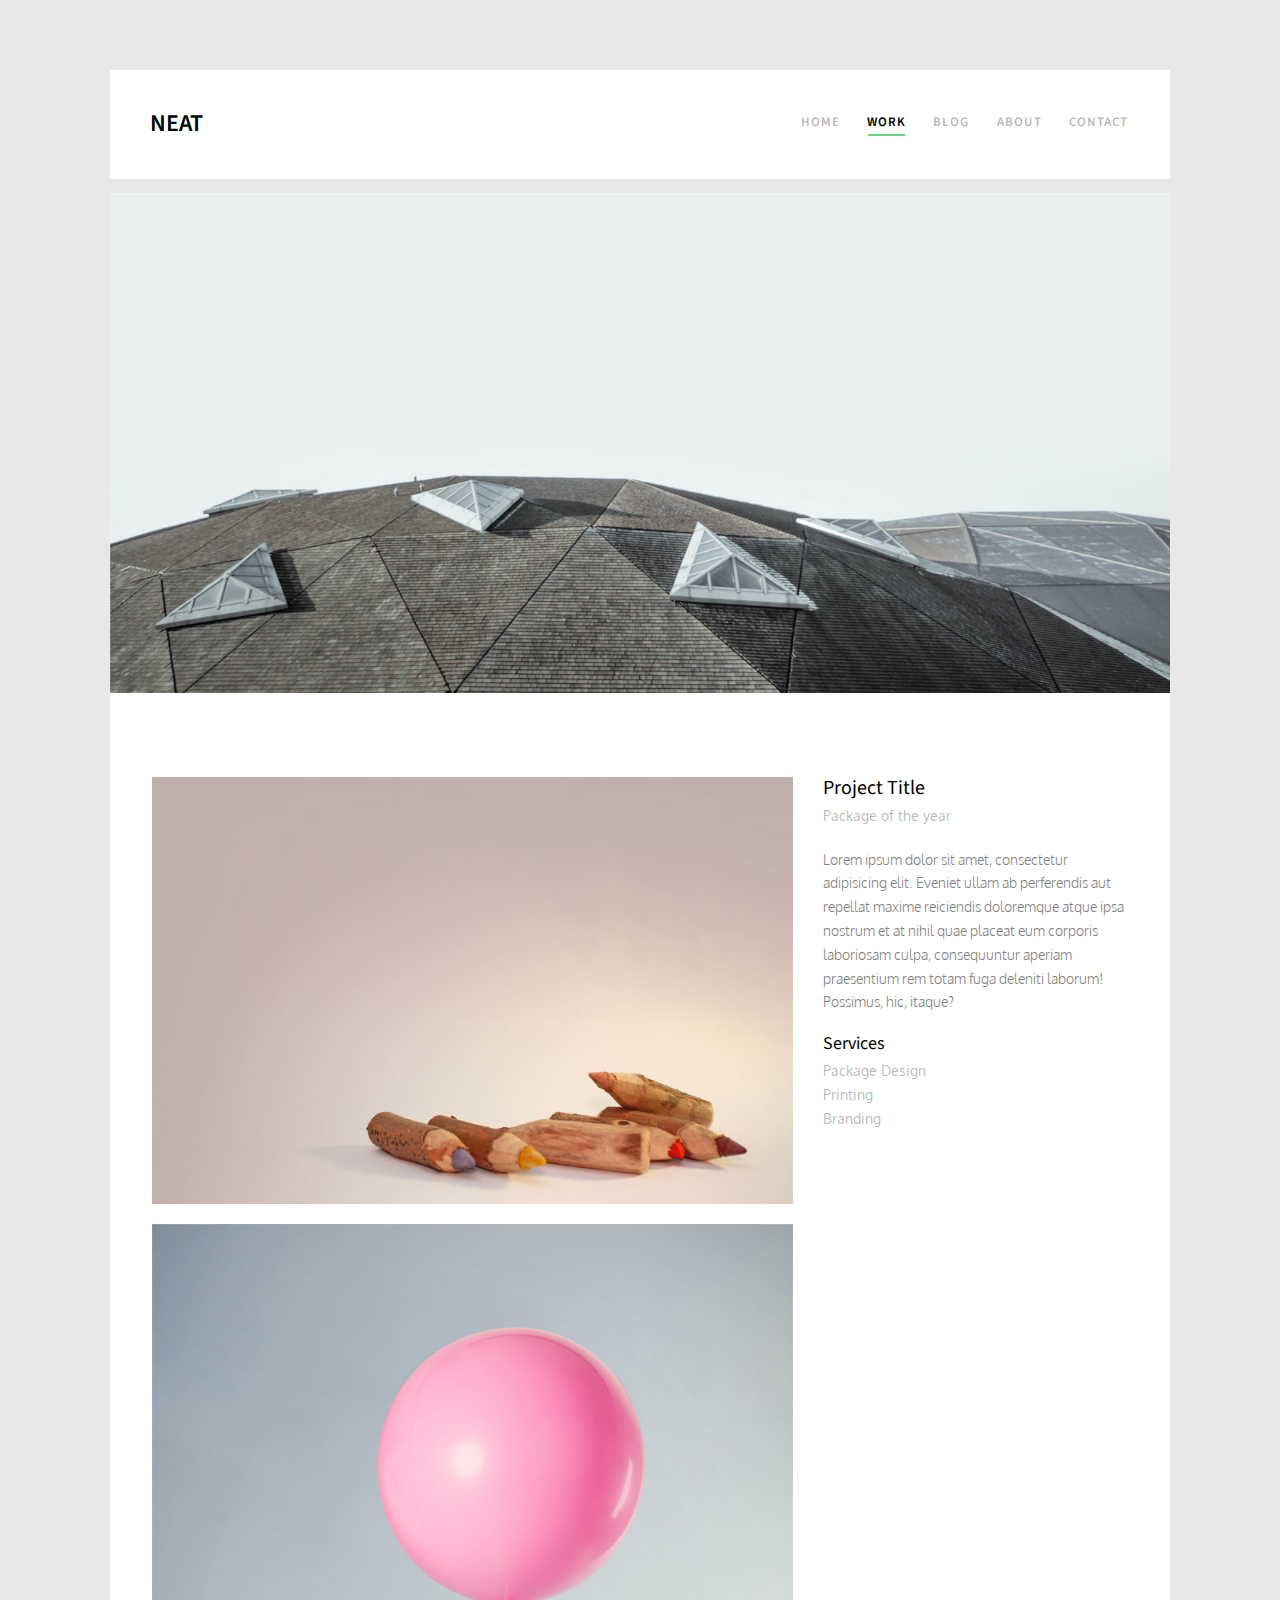
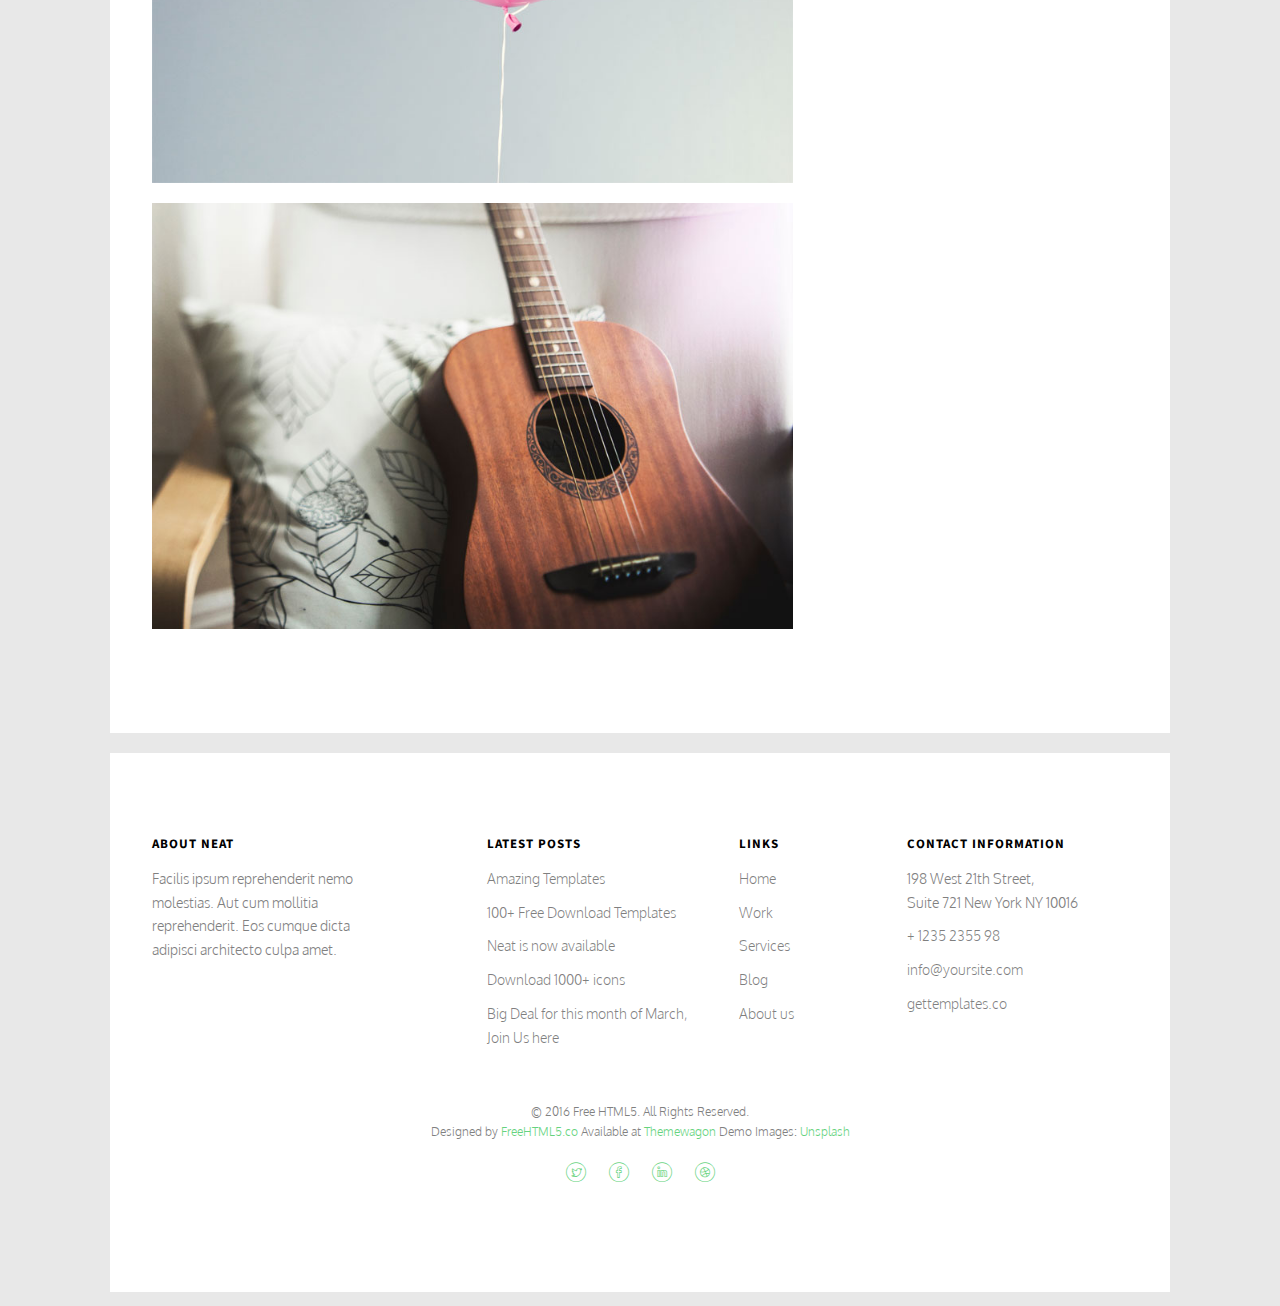
<file: LEJNAN/work-single.html>
<!DOCTYPE HTML>
<html>
	<head>
	<meta charset="utf-8">
	<meta http-equiv="X-UA-Compatible" content="IE=edge">
	<title>Neat &mdash; Free Website Template, Free HTML5 Template by freehtml5.co</title>
	<meta name="viewport" content="width=device-width, initial-scale=1">
	<meta name="description" content="Free HTML5 Website Template by freehtml5.co" />
	<meta name="keywords" content="free website templates, free html5, free template, free bootstrap, free website template, html5, css3, mobile first, responsive" />
	<meta name="author" content="freehtml5.co" />

	<!-- 
	//////////////////////////////////////////////////////

	FREE HTML5 TEMPLATE 
	DESIGNED & DEVELOPED by FreeHTML5.co
		
	Website: 		http://freehtml5.co/
	Email: 			info@freehtml5.co
	Twitter: 		http://twitter.com/fh5co
	Facebook: 		https://www.facebook.com/fh5co

	//////////////////////////////////////////////////////
	 -->

  	<!-- Facebook and Twitter integration -->
	<meta property="og:title" content=""/>
	<meta property="og:image" content=""/>
	<meta property="og:url" content=""/>
	<meta property="og:site_name" content=""/>
	<meta property="og:description" content=""/>
	<meta name="twitter:title" content="" />
	<meta name="twitter:image" content="" />
	<meta name="twitter:url" content="" />
	<meta name="twitter:card" content="" />

	<link href="https://fonts.googleapis.com/css?family=Oxygen:300,400" rel="stylesheet">
	<link href="https://fonts.googleapis.com/css?family=Source+Sans+Pro:400,600,700" rel="stylesheet">
	
	<!-- Animate.css -->
	<link rel="stylesheet" href="css/animate.css">
	<!-- Icomoon Icon Fonts-->
	<link rel="stylesheet" href="css/icomoon.css">
	<!-- Bootstrap  -->
	<link rel="stylesheet" href="css/bootstrap.css">

	<!-- Magnific Popup -->
	<link rel="stylesheet" href="css/magnific-popup.css">

	<!-- Flexslider  -->
	<link rel="stylesheet" href="css/flexslider.css">

	<!-- Theme style  -->
	<link rel="stylesheet" href="css/style.css">

	<!-- Modernizr JS -->
	<script src="js/modernizr-2.6.2.min.js"></script>
	<!-- FOR IE9 below -->
	<!--[if lt IE 9]>
	<script src="js/respond.min.js"></script>
	<![endif]-->

	</head>
	<body>
		
	<div class="fh5co-loader"></div>
	
	<div id="page">
	<nav class="fh5co-nav" role="navigation">
		<div class="container-wrap">
			<div class="top-menu">
				<div class="row">
					<div class="col-xs-2">
						<div id="fh5co-logo"><a href="index.html">Neat</a></div>
					</div>
					<div class="col-xs-10 text-right menu-1">
						<ul>
							<li><a href="index.html">Home</a></li>
							<li class="active"><a href="work.html">Work</a></li>
							<li class="has-dropdown">
								<a href="blog.html">Blog</a>
								<ul class="dropdown">
									<li><a href="#">Web Design</a></li>
									<li><a href="#">eCommerce</a></li>
									<li><a href="#">Branding</a></li>
									<li><a href="#">API</a></li>
								</ul>
							</li>
							<li><a href="about.html">About</a></li>
							<li><a href="contact.html">Contact</a></li>
						</ul>
					</div>
				</div>
				
			</div>
		</div>
	</nav>
	<div class="container-wrap">
		<aside id="fh5co-hero">
			<div class="flexslider">
				<ul class="slides">
			   	<li style="background-image: url(images/img_bg_3.jpg);">
			   		<div class="overlay-gradient"></div>
		   			<div class="row">
			   			<div class="col-md-6 col-md-offset-3 slider-text slider-text-bg">
			   				<div class="slider-text-inner text-center">
			   					<h1>Work</h1>
									<h2>Free html5 templates Available at <a href="http://themewagon.com/" target="_blank">Themewagon</a></h2>
			   				</div>
			   			</div>
			   		</div>
			   	</li>		   	
			  	</ul>
		  	</div>
		</aside>		
		<div id="fh5co-work">
			<div class="row">
				<div class="col-md-8">
					<a href="images/portfolio-1.jpg" class="image-popup img-portfolio-detail">
						<img src="images/portfolio-1.jpg" alt="Free HTML5 Template by FreeHTML5.co" class="img-responsive">
					</a>
					<a href="images/portfolio-2.jpg" class="image-popup img-portfolio-detail">
						<img src="images/portfolio-2.jpg" alt="Free HTML5 Template by FreeHTML5.co" class="img-responsive">
					</a>
					<a href="images/portfolio-3.jpg" class="image-popup img-portfolio-detail">
						<img src="images/portfolio-3.jpg" alt="Free HTML5 Template by FreeHTML5.co" class="img-responsive">
					</a>
				</div>
				<div class="col-md-4 fh5co-project-detail">
					<h2 class="fh5co-project-title">Project Title</h2>
					<span class="fh5co-project-sub">Package of the year</span>
					<p>Lorem ipsum dolor sit amet, consectetur adipisicing elit. Eveniet ullam ab perferendis aut repellat maxime reiciendis doloremque atque ipsa nostrum et at nihil quae placeat eum corporis laboriosam culpa, consequuntur aperiam praesentium rem totam fuga deleniti laborum! Possimus, hic, itaque?</p>

					<div class="fh5co-project-service">
						<h3>Services</h3>
						<ul>
							<li>Package Design</li>
							<li>Printing</li>
							<li>Branding</li>
						</ul>
					</div>
				</div>
				
				<!-- <div class="col-md-4 text-center animate-box">
					<a href="#" class="work" style="background-image: url(images/portfolio-1.jpg);">
						<div class="desc">
							<h3>Project Name</h3>
							<span>Illustration</span>
						</div>
					</a>
				</div>
				<div class="col-md-4 text-center animate-box">
					<a href="#" class="work" style="background-image: url(images/portfolio-2.jpg);">
						<div class="desc">
							<h3>Project Name</h3>
							<span>Brading</span>
						</div>
					</a>
				</div>
				<div class="col-md-4 text-center animate-box">
					<a href="#" class="work" style="background-image: url(images/portfolio-3.jpg);">
						<div class="desc">
							<h3>Project Name</h3>
							<span>Illustration</span>
						</div>
					</a>
				</div>
				<div class="col-md-4 text-center animate-box">
					<a href="#" class="work" style="background-image: url(images/portfolio-4.jpg);">
						<div class="desc">
							<h3>Project Name</h3>
							<span>Illustration</span>
						</div>
					</a>
				</div>
				<div class="col-md-4 text-center animate-box">
					<a href="#" class="work image-popup" style="background-image: url(images/portfolio-5.jpg);">
						<div class="desc">
							<h3>Project Name</h3>
							<span>Brading</span>
						</div>
					</a>
				</div>
				<div class="col-md-4 text-center animate-box">
					<a href="#" class="work image-popup" style="background-image: url(images/portfolio-6.jpg);">
						<div class="desc">
							<h3>Project Name</h3>
							<span>Illustration</span>
						</div>
					</a>
				</div> -->
			</div>
		</div>
	</div><!-- END container-wrap -->

	<div class="container-wrap">
		<footer id="fh5co-footer" role="contentinfo">
			<div class="row">
				<div class="col-md-3 fh5co-widget">
					<h4>About Neat</h4>
					<p>Facilis ipsum reprehenderit nemo molestias. Aut cum mollitia reprehenderit. Eos cumque dicta adipisci architecto culpa amet.</p>
				</div>
				<div class="col-md-3 col-md-push-1">
					<h4>Latest Posts</h4>
					<ul class="fh5co-footer-links">
						<li><a href="#">Amazing Templates</a></li>
						<li><a href="#">100+ Free Download Templates</a></li>
						<li><a href="#">Neat is now available</a></li>
						<li><a href="#">Download 1000+ icons</a></li>
						<li><a href="#">Big Deal for this month of March, Join Us here</a></li>
					</ul>
				</div>

				<div class="col-md-3 col-md-push-1">
					<h4>Links</h4>
					<ul class="fh5co-footer-links">
						<li><a href="#">Home</a></li>
						<li><a href="#">Work</a></li>
						<li><a href="#">Services</a></li>
						<li><a href="#">Blog</a></li>
						<li><a href="#">About us</a></li>
					</ul>
				</div>

				<div class="col-md-3">
					<h4>Contact Information</h4>
					<ul class="fh5co-footer-links">
						<li>198 West 21th Street, <br> Suite 721 New York NY 10016</li>
						<li><a href="tel://1234567920">+ 1235 2355 98</a></li>
						<li><a href="mailto:info@yoursite.com">info@yoursite.com</a></li>
						<li><a href="http://gettemplates.co">gettemplates.co</a></li>
					</ul>
				</div>

			</div>

			<div class="row copyright">
				<div class="col-md-12 text-center">
					<p>
						<small class="block">&copy; 2016 Free HTML5. All Rights Reserved.</small> 
						<small class="block">Designed by <a href="http://freehtml5.co/" target="_blank">FreeHTML5.co</a> Available at <a href="http://themewagon.com/" target="_blank">Themewagon</a> Demo Images: <a href="http://unsplash.co/" target="_blank">Unsplash</a></small>
					</p>
					<p>
						<ul class="fh5co-social-icons">
							<li><a href="#"><i class="icon-twitter"></i></a></li>
							<li><a href="#"><i class="icon-facebook"></i></a></li>
							<li><a href="#"><i class="icon-linkedin"></i></a></li>
							<li><a href="#"><i class="icon-dribbble"></i></a></li>
						</ul>
					</p>
				</div>
			</div>
		</footer>
	</div><!-- END container-wrap -->
	</div>

	<div class="gototop js-top">
		<a href="#" class="js-gotop"><i class="icon-arrow-up2"></i></a>
	</div>
	
	<!-- jQuery -->
	<script src="js/jquery.min.js"></script>
	<!-- jQuery Easing -->
	<script src="js/jquery.easing.1.3.js"></script>
	<!-- Bootstrap -->
	<script src="js/bootstrap.min.js"></script>
	<!-- Waypoints -->
	<script src="js/jquery.waypoints.min.js"></script>
	<!-- Flexslider -->
	<script src="js/jquery.flexslider-min.js"></script>
	<!-- Magnific Popup -->
	<script src="js/jquery.magnific-popup.min.js"></script>
	<script src="js/magnific-popup-options.js"></script>
	<!-- Counters -->
	<script src="js/jquery.countTo.js"></script>
	<!-- Main -->
	<script src="js/main.js"></script>

	</body>
</html>
</file>
<file: LEJNAN/css/icomoon.css>
@font-face {
  font-family: 'icomoon';
  src:  url('fonts/icomoon.eot?5j2n32');
  src:  url('fonts/icomoon.eot?5j2n32#iefix') format('embedded-opentype'),
    url('fonts/icomoon.ttf?5j2n32') format('truetype'),
    url('fonts/icomoon.woff?5j2n32') format('woff'),
    url('fonts/icomoon.svg?5j2n32#icomoon') format('svg');
  font-weight: normal;
  font-style: normal;
}

[class^="icon-"], [class*=" icon-"] {
  /* use !important to prevent issues with browser extensions that change fonts */
  font-family: 'icomoon' !important;
  speak: none;
  font-style: normal;
  font-weight: normal;
  font-variant: normal;
  text-transform: none;
  line-height: 1;

  /* Better Font Rendering =========== */
  -webkit-font-smoothing: antialiased;
  -moz-osx-font-smoothing: grayscale;
}

.icon-eye2:before {
  content: "\e064";
}
.icon-paper-clip:before {
  content: "\e065";
}
.icon-mail5:before {
  content: "\e066";
}
.icon-toggle:before {
  content: "\e067";
}
.icon-layout:before {
  content: "\e068";
}
.icon-link2:before {
  content: "\e069";
}
.icon-bell2:before {
  content: "\e06a";
}
.icon-lock3:before {
  content: "\e06b";
}
.icon-unlock:before {
  content: "\e06c";
}
.icon-ribbon2:before {
  content: "\e06d";
}
.icon-image2:before {
  content: "\e06e";
}
.icon-signal:before {
  content: "\e06f";
}
.icon-target3:before {
  content: "\e070";
}
.icon-clipboard3:before {
  content: "\e071";
}
.icon-clock3:before {
  content: "\e072";
}
.icon-watch:before {
  content: "\e073";
}
.icon-air-play:before {
  content: "\e074";
}
.icon-camera3:before {
  content: "\e075";
}
.icon-video2:before {
  content: "\e076";
}
.icon-disc:before {
  content: "\e077";
}
.icon-printer3:before {
  content: "\e078";
}
.icon-monitor:before {
  content: "\e079";
}
.icon-server:before {
  content: "\e07a";
}
.icon-cog2:before {
  content: "\e07b";
}
.icon-heart3:before {
  content: "\e07c";
}
.icon-paragraph:before {
  content: "\e07d";
}
.icon-align-justify:before {
  content: "\e07e";
}
.icon-align-left:before {
  content: "\e07f";
}
.icon-align-center:before {
  content: "\e080";
}
.icon-align-right:before {
  content: "\e081";
}
.icon-book2:before {
  content: "\e082";
}
.icon-layers2:before {
  content: "\e083";
}
.icon-stack2:before {
  content: "\e084";
}
.icon-stack-2:before {
  content: "\e085";
}
.icon-paper:before {
  content: "\e086";
}
.icon-paper-stack:before {
  content: "\e087";
}
.icon-search3:before {
  content: "\e088";
}
.icon-zoom-in2:before {
  content: "\e089";
}
.icon-zoom-out2:before {
  content: "\e08a";
}
.icon-reply2:before {
  content: "\e08b";
}
.icon-circle-plus:before {
  content: "\e08c";
}
.icon-circle-minus:before {
  content: "\e08d";
}
.icon-circle-check:before {
  content: "\e08e";
}
.icon-circle-cross:before {
  content: "\e08f";
}
.icon-square-plus:before {
  content: "\e090";
}
.icon-square-minus:before {
  content: "\e091";
}
.icon-square-check:before {
  content: "\e092";
}
.icon-square-cross:before {
  content: "\e093";
}
.icon-microphone:before {
  content: "\e094";
}
.icon-record:before {
  content: "\e095";
}
.icon-skip-back:before {
  content: "\e096";
}
.icon-rewind:before {
  content: "\e097";
}
.icon-play4:before {
  content: "\e098";
}
.icon-pause3:before {
  content: "\e099";
}
.icon-stop3:before {
  content: "\e09a";
}
.icon-fast-forward:before {
  content: "\e09b";
}
.icon-skip-forward:before {
  content: "\e09c";
}
.icon-shuffle2:before {
  content: "\e09d";
}
.icon-repeat:before {
  content: "\e09e";
}
.icon-folder2:before {
  content: "\e09f";
}
.icon-umbrella:before {
  content: "\e0a0";
}
.icon-moon:before {
  content: "\e0a1";
}
.icon-thermometer:before {
  content: "\e0a2";
}
.icon-drop:before {
  content: "\e0a3";
}
.icon-sun2:before {
  content: "\e0a4";
}
.icon-cloud3:before {
  content: "\e0a5";
}
.icon-cloud-upload2:before {
  content: "\e0a6";
}
.icon-cloud-download2:before {
  content: "\e0a7";
}
.icon-upload4:before {
  content: "\e0a8";
}
.icon-download4:before {
  content: "\e0a9";
}
.icon-location3:before {
  content: "\e0aa";
}
.icon-location-2:before {
  content: "\e0ab";
}
.icon-map3:before {
  content: "\e0ac";
}
.icon-battery:before {
  content: "\e0ad";
}
.icon-head:before {
  content: "\e0ae";
}
.icon-briefcase3:before {
  content: "\e0af";
}
.icon-speech-bubble:before {
  content: "\e0b0";
}
.icon-anchor2:before {
  content: "\e0b1";
}
.icon-globe2:before {
  content: "\e0b2";
}
.icon-box:before {
  content: "\e0b3";
}
.icon-reload:before {
  content: "\e0b4";
}
.icon-share3:before {
  content: "\e0b5";
}
.icon-marquee:before {
  content: "\e0b6";
}
.icon-marquee-plus:before {
  content: "\e0b7";
}
.icon-marquee-minus:before {
  content: "\e0b8";
}
.icon-tag:before {
  content: "\e0b9";
}
.icon-power2:before {
  content: "\e0ba";
}
.icon-command2:before {
  content: "\e0bb";
}
.icon-alt:before {
  content: "\e0bc";
}
.icon-esc:before {
  content: "\e0bd";
}
.icon-bar-graph:before {
  content: "\e0be";
}
.icon-bar-graph-2:before {
  content: "\e0bf";
}
.icon-pie-graph:before {
  content: "\e0c0";
}
.icon-star:before {
  content: "\e0c1";
}
.icon-arrow-left3:before {
  content: "\e0c2";
}
.icon-arrow-right3:before {
  content: "\e0c3";
}
.icon-arrow-up3:before {
  content: "\e0c4";
}
.icon-arrow-down3:before {
  content: "\e0c5";
}
.icon-volume:before {
  content: "\e0c6";
}
.icon-mute:before {
  content: "\e0c7";
}
.icon-content-right:before {
  content: "\e100";
}
.icon-content-left:before {
  content: "\e101";
}
.icon-grid2:before {
  content: "\e102";
}
.icon-grid-2:before {
  content: "\e103";
}
.icon-columns:before {
  content: "\e104";
}
.icon-loader:before {
  content: "\e105";
}
.icon-bag:before {
  content: "\e106";
}
.icon-ban:before {
  content: "\e107";
}
.icon-flag3:before {
  content: "\e108";
}
.icon-trash:before {
  content: "\e109";
}
.icon-expand2:before {
  content: "\e110";
}
.icon-contract:before {
  content: "\e111";
}
.icon-maximize:before {
  content: "\e112";
}
.icon-minimize:before {
  content: "\e113";
}
.icon-plus2:before {
  content: "\e114";
}
.icon-minus2:before {
  content: "\e115";
}
.icon-check:before {
  content: "\e116";
}
.icon-cross2:before {
  content: "\e117";
}
.icon-move:before {
  content: "\e118";
}
.icon-delete:before {
  content: "\e119";
}
.icon-menu5:before {
  content: "\e120";
}
.icon-archive:before {
  content: "\e121";
}
.icon-inbox:before {
  content: "\e122";
}
.icon-outbox:before {
  content: "\e123";
}
.icon-file:before {
  content: "\e124";
}
.icon-file-add:before {
  content: "\e125";
}
.icon-file-subtract:before {
  content: "\e126";
}
.icon-help:before {
  content: "\e127";
}
.icon-open:before {
  content: "\e128";
}
.icon-ellipsis:before {
  content: "\e129";
}
.icon-heart4:before {
  content: "\e900";
}
.icon-cloud4:before {
  content: "\e901";
}
.icon-star2:before {
  content: "\e902";
}
.icon-tv2:before {
  content: "\e903";
}
.icon-sound:before {
  content: "\e904";
}
.icon-video3:before {
  content: "\e905";
}
.icon-trash2:before {
  content: "\e906";
}
.icon-user2:before {
  content: "\e907";
}
.icon-key3:before {
  content: "\e908";
}
.icon-search4:before {
  content: "\e909";
}
.icon-settings:before {
  content: "\e90a";
}
.icon-camera4:before {
  content: "\e90b";
}
.icon-tag2:before {
  content: "\e90c";
}
.icon-lock4:before {
  content: "\e90d";
}
.icon-bulb:before {
  content: "\e90e";
}
.icon-pen2:before {
  content: "\e90f";
}
.icon-diamond:before {
  content: "\e910";
}
.icon-display2:before {
  content: "\e911";
}
.icon-location4:before {
  content: "\e912";
}
.icon-eye3:before {
  content: "\e913";
}
.icon-bubble3:before {
  content: "\e914";
}
.icon-stack3:before {
  content: "\e915";
}
.icon-cup:before {
  content: "\e916";
}
.icon-phone3:before {
  content: "\e917";
}
.icon-news:before {
  content: "\e918";
}
.icon-mail6:before {
  content: "\e919";
}
.icon-like:before {
  content: "\e91a";
}
.icon-photo:before {
  content: "\e91b";
}
.icon-note:before {
  content: "\e91c";
}
.icon-clock4:before {
  content: "\e91d";
}
.icon-paperplane:before {
  content: "\e91e";
}
.icon-params:before {
  content: "\e91f";
}
.icon-banknote:before {
  content: "\e920";
}
.icon-data:before {
  content: "\e921";
}
.icon-music2:before {
  content: "\e922";
}
.icon-megaphone2:before {
  content: "\e923";
}
.icon-study:before {
  content: "\e924";
}
.icon-lab2:before {
  content: "\e925";
}
.icon-food:before {
  content: "\e926";
}
.icon-t-shirt:before {
  content: "\e927";
}
.icon-fire2:before {
  content: "\e928";
}
.icon-clip:before {
  content: "\e929";
}
.icon-shop:before {
  content: "\e92a";
}
.icon-calendar3:before {
  content: "\e92b";
}
.icon-wallet2:before {
  content: "\e92c";
}
.icon-vynil:before {
  content: "\e92d";
}
.icon-truck2:before {
  content: "\e92e";
}
.icon-world:before {
  content: "\e92f";
}
.icon-mobile:before {
  content: "\e000";
}
.icon-laptop:before {
  content: "\e001";
}
.icon-desktop:before {
  content: "\e002";
}
.icon-tablet:before {
  content: "\e003";
}
.icon-phone:before {
  content: "\e004";
}
.icon-document:before {
  content: "\e005";
}
.icon-documents:before {
  content: "\e006";
}
.icon-search:before {
  content: "\e007";
}
.icon-clipboard:before {
  content: "\e008";
}
.icon-newspaper:before {
  content: "\e009";
}
.icon-notebook:before {
  content: "\e00a";
}
.icon-book-open:before {
  content: "\e00b";
}
.icon-browser:before {
  content: "\e00c";
}
.icon-calendar:before {
  content: "\e00d";
}
.icon-presentation:before {
  content: "\e00e";
}
.icon-picture:before {
  content: "\e00f";
}
.icon-pictures:before {
  content: "\e010";
}
.icon-video:before {
  content: "\e011";
}
.icon-camera:before {
  content: "\e012";
}
.icon-printer:before {
  content: "\e013";
}
.icon-toolbox:before {
  content: "\e014";
}
.icon-briefcase:before {
  content: "\e015";
}
.icon-wallet:before {
  content: "\e016";
}
.icon-gift:before {
  content: "\e017";
}
.icon-bargraph:before {
  content: "\e018";
}
.icon-grid:before {
  content: "\e019";
}
.icon-expand:before {
  content: "\e01a";
}
.icon-focus:before {
  content: "\e01b";
}
.icon-edit:before {
  content: "\e01c";
}
.icon-adjustments:before {
  content: "\e01d";
}
.icon-ribbon:before {
  content: "\e01e";
}
.icon-hourglass:before {
  content: "\e01f";
}
.icon-lock:before {
  content: "\e020";
}
.icon-megaphone:before {
  content: "\e021";
}
.icon-shield:before {
  content: "\e022";
}
.icon-trophy:before {
  content: "\e023";
}
.icon-flag:before {
  content: "\e024";
}
.icon-map:before {
  content: "\e025";
}
.icon-puzzle:before {
  content: "\e026";
}
.icon-basket:before {
  content: "\e027";
}
.icon-envelope:before {
  content: "\e028";
}
.icon-streetsign:before {
  content: "\e029";
}
.icon-telescope:before {
  content: "\e02a";
}
.icon-gears:before {
  content: "\e02b";
}
.icon-key:before {
  content: "\e02c";
}
.icon-paperclip:before {
  content: "\e02d";
}
.icon-attachment:before {
  content: "\e02e";
}
.icon-pricetags:before {
  content: "\e02f";
}
.icon-lightbulb:before {
  content: "\e030";
}
.icon-layers:before {
  content: "\e031";
}
.icon-pencil:before {
  content: "\e032";
}
.icon-tools:before {
  content: "\e033";
}
.icon-tools-2:before {
  content: "\e034";
}
.icon-scissors:before {
  content: "\e035";
}
.icon-paintbrush:before {
  content: "\e036";
}
.icon-magnifying-glass:before {
  content: "\e037";
}
.icon-circle-compass:before {
  content: "\e038";
}
.icon-linegraph:before {
  content: "\e039";
}
.icon-mic:before {
  content: "\e03a";
}
.icon-strategy:before {
  content: "\e03b";
}
.icon-beaker:before {
  content: "\e03c";
}
.icon-caution:before {
  content: "\e03d";
}
.icon-recycle:before {
  content: "\e03e";
}
.icon-anchor:before {
  content: "\e03f";
}
.icon-profile-male:before {
  content: "\e040";
}
.icon-profile-female:before {
  content: "\e041";
}
.icon-bike:before {
  content: "\e042";
}
.icon-wine:before {
  content: "\e043";
}
.icon-hotairballoon:before {
  content: "\e044";
}
.icon-globe:before {
  content: "\e045";
}
.icon-genius:before {
  content: "\e046";
}
.icon-map-pin:before {
  content: "\e047";
}
.icon-dial:before {
  content: "\e048";
}
.icon-chat:before {
  content: "\e049";
}
.icon-heart:before {
  content: "\e04a";
}
.icon-cloud:before {
  content: "\e04b";
}
.icon-upload:before {
  content: "\e04c";
}
.icon-download:before {
  content: "\e04d";
}
.icon-target:before {
  content: "\e04e";
}
.icon-hazardous:before {
  content: "\e04f";
}
.icon-piechart:before {
  content: "\e050";
}
.icon-speedometer:before {
  content: "\e051";
}
.icon-global:before {
  content: "\e052";
}
.icon-compass:before {
  content: "\e053";
}
.icon-lifesaver:before {
  content: "\e054";
}
.icon-clock:before {
  content: "\e055";
}
.icon-aperture:before {
  content: "\e056";
}
.icon-quote:before {
  content: "\e057";
}
.icon-scope:before {
  content: "\e058";
}
.icon-alarmclock:before {
  content: "\e059";
}
.icon-refresh:before {
  content: "\e05a";
}
.icon-happy:before {
  content: "\e05b";
}
.icon-sad:before {
  content: "\e05c";
}
.icon-facebook:before {
  content: "\e05d";
}
.icon-twitter:before {
  content: "\e05e";
}
.icon-googleplus:before {
  content: "\e05f";
}
.icon-rss:before {
  content: "\e060";
}
.icon-tumblr:before {
  content: "\e061";
}
.icon-linkedin:before {
  content: "\e062";
}
.icon-dribbble:before {
  content: "\e063";
}
.icon-home:before {
  content: "\e930";
}
.icon-home2:before {
  content: "\e931";
}
.icon-home3:before {
  content: "\e932";
}
.icon-office:before {
  content: "\e933";
}
.icon-newspaper2:before {
  content: "\e934";
}
.icon-pencil2:before {
  content: "\e935";
}
.icon-pencil22:before {
  content: "\e936";
}
.icon-quill:before {
  content: "\e937";
}
.icon-pen:before {
  content: "\e938";
}
.icon-blog:before {
  content: "\e939";
}
.icon-eyedropper:before {
  content: "\e93a";
}
.icon-droplet:before {
  content: "\e93b";
}
.icon-paint-format:before {
  content: "\e93c";
}
.icon-image:before {
  content: "\e93d";
}
.icon-images:before {
  content: "\e93e";
}
.icon-camera2:before {
  content: "\e93f";
}
.icon-headphones:before {
  content: "\e940";
}
.icon-music:before {
  content: "\e941";
}
.icon-play:before {
  content: "\e942";
}
.icon-film:before {
  content: "\e943";
}
.icon-video-camera:before {
  content: "\e944";
}
.icon-dice:before {
  content: "\e945";
}
.icon-pacman:before {
  content: "\e946";
}
.icon-spades:before {
  content: "\e947";
}
.icon-clubs:before {
  content: "\e948";
}
.icon-diamonds:before {
  content: "\e949";
}
.icon-bullhorn:before {
  content: "\e94a";
}
.icon-connection:before {
  content: "\e94b";
}
.icon-podcast:before {
  content: "\e94c";
}
.icon-feed:before {
  content: "\e94d";
}
.icon-mic2:before {
  content: "\e94e";
}
.icon-book:before {
  content: "\e94f";
}
.icon-books:before {
  content: "\e950";
}
.icon-library:before {
  content: "\e951";
}
.icon-file-text:before {
  content: "\e952";
}
.icon-profile:before {
  content: "\e953";
}
.icon-file-empty:before {
  content: "\e954";
}
.icon-files-empty:before {
  content: "\e955";
}
.icon-file-text2:before {
  content: "\e956";
}
.icon-file-picture:before {
  content: "\e957";
}
.icon-file-music:before {
  content: "\e958";
}
.icon-file-play:before {
  content: "\e959";
}
.icon-file-video:before {
  content: "\e95a";
}
.icon-file-zip:before {
  content: "\e95b";
}
.icon-copy:before {
  content: "\e95c";
}
.icon-paste:before {
  content: "\e95d";
}
.icon-stack:before {
  content: "\e95e";
}
.icon-folder:before {
  content: "\e95f";
}
.icon-folder-open:before {
  content: "\e960";
}
.icon-folder-plus:before {
  content: "\e961";
}
.icon-folder-minus:before {
  content: "\e962";
}
.icon-folder-download:before {
  content: "\e963";
}
.icon-folder-upload:before {
  content: "\e964";
}
.icon-price-tag:before {
  content: "\e965";
}
.icon-price-tags:before {
  content: "\e966";
}
.icon-barcode:before {
  content: "\e967";
}
.icon-qrcode:before {
  content: "\e968";
}
.icon-ticket:before {
  content: "\e969";
}
.icon-cart:before {
  content: "\e96a";
}
.icon-coin-dollar:before {
  content: "\e96b";
}
.icon-coin-euro:before {
  content: "\e96c";
}
.icon-coin-pound:before {
  content: "\e96d";
}
.icon-coin-yen:before {
  content: "\e96e";
}
.icon-credit-card:before {
  content: "\e96f";
}
.icon-calculator:before {
  content: "\e970";
}
.icon-lifebuoy:before {
  content: "\e971";
}
.icon-phone2:before {
  content: "\e972";
}
.icon-phone-hang-up:before {
  content: "\e973";
}
.icon-address-book:before {
  content: "\e974";
}
.icon-envelop:before {
  content: "\e975";
}
.icon-pushpin:before {
  content: "\e976";
}
.icon-location:before {
  content: "\e977";
}
.icon-location2:before {
  content: "\e978";
}
.icon-compass2:before {
  content: "\e979";
}
.icon-compass22:before {
  content: "\e97a";
}
.icon-map2:before {
  content: "\e97b";
}
.icon-map22:before {
  content: "\e97c";
}
.icon-history:before {
  content: "\e97d";
}
.icon-clock2:before {
  content: "\e97e";
}
.icon-clock22:before {
  content: "\e97f";
}
.icon-alarm:before {
  content: "\e980";
}
.icon-bell:before {
  content: "\e981";
}
.icon-stopwatch:before {
  content: "\e982";
}
.icon-calendar2:before {
  content: "\e983";
}
.icon-printer2:before {
  content: "\e984";
}
.icon-keyboard:before {
  content: "\e985";
}
.icon-display:before {
  content: "\e986";
}
.icon-laptop2:before {
  content: "\e987";
}
.icon-mobile2:before {
  content: "\e988";
}
.icon-mobile22:before {
  content: "\e989";
}
.icon-tablet2:before {
  content: "\e98a";
}
.icon-tv:before {
  content: "\e98b";
}
.icon-drawer:before {
  content: "\e98c";
}
.icon-drawer2:before {
  content: "\e98d";
}
.icon-box-add:before {
  content: "\e98e";
}
.icon-box-remove:before {
  content: "\e98f";
}
.icon-download3:before {
  content: "\e990";
}
.icon-upload2:before {
  content: "\e991";
}
.icon-floppy-disk:before {
  content: "\e992";
}
.icon-drive:before {
  content: "\e993";
}
.icon-database:before {
  content: "\e994";
}
.icon-undo:before {
  content: "\e995";
}
.icon-redo:before {
  content: "\e996";
}
.icon-undo2:before {
  content: "\e997";
}
.icon-redo2:before {
  content: "\e998";
}
.icon-forward:before {
  content: "\e999";
}
.icon-reply:before {
  content: "\e99a";
}
.icon-bubble:before {
  content: "\e99b";
}
.icon-bubbles:before {
  content: "\e99c";
}
.icon-bubbles2:before {
  content: "\e99d";
}
.icon-bubble2:before {
  content: "\e99e";
}
.icon-bubbles3:before {
  content: "\e99f";
}
.icon-bubbles4:before {
  content: "\e9a0";
}
.icon-user:before {
  content: "\e9a1";
}
.icon-users:before {
  content: "\e9a2";
}
.icon-user-plus:before {
  content: "\e9a3";
}
.icon-user-minus:before {
  content: "\e9a4";
}
.icon-user-check:before {
  content: "\e9a5";
}
.icon-user-tie:before {
  content: "\e9a6";
}
.icon-quotes-left:before {
  content: "\e9a7";
}
.icon-quotes-right:before {
  content: "\e9a8";
}
.icon-hour-glass:before {
  content: "\e9a9";
}
.icon-spinner:before {
  content: "\e9aa";
}
.icon-spinner2:before {
  content: "\e9ab";
}
.icon-spinner3:before {
  content: "\e9ac";
}
.icon-spinner4:before {
  content: "\e9ad";
}
.icon-spinner5:before {
  content: "\e9ae";
}
.icon-spinner6:before {
  content: "\e9af";
}
.icon-spinner7:before {
  content: "\e9b0";
}
.icon-spinner8:before {
  content: "\e9b1";
}
.icon-spinner9:before {
  content: "\e9b2";
}
.icon-spinner10:before {
  content: "\e9b3";
}
.icon-spinner11:before {
  content: "\e9b4";
}
.icon-binoculars:before {
  content: "\e9b5";
}
.icon-search2:before {
  content: "\e9b6";
}
.icon-zoom-in:before {
  content: "\e9b7";
}
.icon-zoom-out:before {
  content: "\e9b8";
}
.icon-enlarge:before {
  content: "\e9b9";
}
.icon-shrink:before {
  content: "\e9ba";
}
.icon-enlarge2:before {
  content: "\e9bb";
}
.icon-shrink2:before {
  content: "\e9bc";
}
.icon-key2:before {
  content: "\e9bd";
}
.icon-key22:before {
  content: "\e9be";
}
.icon-lock2:before {
  content: "\e9bf";
}
.icon-unlocked:before {
  content: "\e9c0";
}
.icon-wrench:before {
  content: "\e9c1";
}
.icon-equalizer:before {
  content: "\e9c2";
}
.icon-equalizer2:before {
  content: "\e9c3";
}
.icon-cog:before {
  content: "\e9c4";
}
.icon-cogs:before {
  content: "\e9c5";
}
.icon-hammer:before {
  content: "\e9c6";
}
.icon-magic-wand:before {
  content: "\e9c7";
}
.icon-aid-kit:before {
  content: "\e9c8";
}
.icon-bug:before {
  content: "\e9c9";
}
.icon-pie-chart:before {
  content: "\e9ca";
}
.icon-stats-dots:before {
  content: "\e9cb";
}
.icon-stats-bars:before {
  content: "\e9cc";
}
.icon-stats-bars2:before {
  content: "\e9cd";
}
.icon-trophy2:before {
  content: "\e9ce";
}
.icon-gift2:before {
  content: "\e9cf";
}
.icon-glass:before {
  content: "\e9d0";
}
.icon-glass2:before {
  content: "\e9d1";
}
.icon-mug:before {
  content: "\e9d2";
}
.icon-spoon-knife:before {
  content: "\e9d3";
}
.icon-leaf:before {
  content: "\e9d4";
}
.icon-rocket:before {
  content: "\e9d5";
}
.icon-meter:before {
  content: "\e9d6";
}
.icon-meter2:before {
  content: "\e9d7";
}
.icon-hammer2:before {
  content: "\e9d8";
}
.icon-fire:before {
  content: "\e9d9";
}
.icon-lab:before {
  content: "\e9da";
}
.icon-magnet:before {
  content: "\e9db";
}
.icon-bin:before {
  content: "\e9dc";
}
.icon-bin2:before {
  content: "\e9dd";
}
.icon-briefcase2:before {
  content: "\e9de";
}
.icon-airplane:before {
  content: "\e9df";
}
.icon-truck:before {
  content: "\e9e0";
}
.icon-road:before {
  content: "\e9e1";
}
.icon-accessibility:before {
  content: "\e9e2";
}
.icon-target2:before {
  content: "\e9e3";
}
.icon-shield2:before {
  content: "\e9e4";
}
.icon-power:before {
  content: "\e9e5";
}
.icon-switch:before {
  content: "\e9e6";
}
.icon-power-cord:before {
  content: "\e9e7";
}
.icon-clipboard2:before {
  content: "\e9e8";
}
.icon-list-numbered:before {
  content: "\e9e9";
}
.icon-list:before {
  content: "\e9ea";
}
.icon-list2:before {
  content: "\e9eb";
}
.icon-tree:before {
  content: "\e9ec";
}
.icon-menu:before {
  content: "\e9ed";
}
.icon-menu2:before {
  content: "\e9ee";
}
.icon-menu3:before {
  content: "\e9ef";
}
.icon-menu4:before {
  content: "\e9f0";
}
.icon-cloud2:before {
  content: "\e9f1";
}
.icon-cloud-download:before {
  content: "\e9f2";
}
.icon-cloud-upload:before {
  content: "\e9f3";
}
.icon-cloud-check:before {
  content: "\e9f4";
}
.icon-download2:before {
  content: "\e9f5";
}
.icon-upload22:before {
  content: "\e9f6";
}
.icon-download32:before {
  content: "\e9f7";
}
.icon-upload3:before {
  content: "\e9f8";
}
.icon-sphere:before {
  content: "\e9f9";
}
.icon-earth:before {
  content: "\e9fa";
}
.icon-link:before {
  content: "\e9fb";
}
.icon-flag2:before {
  content: "\e9fc";
}
.icon-attachment2:before {
  content: "\e9fd";
}
.icon-eye:before {
  content: "\e9fe";
}
.icon-eye-plus:before {
  content: "\e9ff";
}
.icon-eye-minus:before {
  content: "\ea00";
}
.icon-eye-blocked:before {
  content: "\ea01";
}
.icon-bookmark:before {
  content: "\ea02";
}
.icon-bookmarks:before {
  content: "\ea03";
}
.icon-sun:before {
  content: "\ea04";
}
.icon-contrast:before {
  content: "\ea05";
}
.icon-brightness-contrast:before {
  content: "\ea06";
}
.icon-star-empty:before {
  content: "\ea07";
}
.icon-star-half:before {
  content: "\ea08";
}
.icon-star-full:before {
  content: "\ea09";
}
.icon-heart2:before {
  content: "\ea0a";
}
.icon-heart-broken:before {
  content: "\ea0b";
}
.icon-man:before {
  content: "\ea0c";
}
.icon-woman:before {
  content: "\ea0d";
}
.icon-man-woman:before {
  content: "\ea0e";
}
.icon-happy3:before {
  content: "\ea0f";
}
.icon-happy2:before {
  content: "\ea10";
}
.icon-smile:before {
  content: "\ea11";
}
.icon-smile2:before {
  content: "\ea12";
}
.icon-tongue:before {
  content: "\ea13";
}
.icon-tongue2:before {
  content: "\ea14";
}
.icon-sad2:before {
  content: "\ea15";
}
.icon-sad22:before {
  content: "\ea16";
}
.icon-wink:before {
  content: "\ea17";
}
.icon-wink2:before {
  content: "\ea18";
}
.icon-grin:before {
  content: "\ea19";
}
.icon-grin2:before {
  content: "\ea1a";
}
.icon-cool:before {
  content: "\ea1b";
}
.icon-cool2:before {
  content: "\ea1c";
}
.icon-angry:before {
  content: "\ea1d";
}
.icon-angry2:before {
  content: "\ea1e";
}
.icon-evil:before {
  content: "\ea1f";
}
.icon-evil2:before {
  content: "\ea20";
}
.icon-shocked:before {
  content: "\ea21";
}
.icon-shocked2:before {
  content: "\ea22";
}
.icon-baffled:before {
  content: "\ea23";
}
.icon-baffled2:before {
  content: "\ea24";
}
.icon-confused:before {
  content: "\ea25";
}
.icon-confused2:before {
  content: "\ea26";
}
.icon-neutral:before {
  content: "\ea27";
}
.icon-neutral2:before {
  content: "\ea28";
}
.icon-hipster:before {
  content: "\ea29";
}
.icon-hipster2:before {
  content: "\ea2a";
}
.icon-wondering:before {
  content: "\ea2b";
}
.icon-wondering2:before {
  content: "\ea2c";
}
.icon-sleepy:before {
  content: "\ea2d";
}
.icon-sleepy2:before {
  content: "\ea2e";
}
.icon-frustrated:before {
  content: "\ea2f";
}
.icon-frustrated2:before {
  content: "\ea30";
}
.icon-crying:before {
  content: "\ea31";
}
.icon-crying2:before {
  content: "\ea32";
}
.icon-point-up:before {
  content: "\ea33";
}
.icon-point-right:before {
  content: "\ea34";
}
.icon-point-down:before {
  content: "\ea35";
}
.icon-point-left:before {
  content: "\ea36";
}
.icon-warning:before {
  content: "\ea37";
}
.icon-notification:before {
  content: "\ea38";
}
.icon-question:before {
  content: "\ea39";
}
.icon-plus:before {
  content: "\ea3a";
}
.icon-minus:before {
  content: "\ea3b";
}
.icon-info:before {
  content: "\ea3c";
}
.icon-cancel-circle:before {
  content: "\ea3d";
}
.icon-blocked:before {
  content: "\ea3e";
}
.icon-cross:before {
  content: "\ea3f";
}
.icon-checkmark:before {
  content: "\ea40";
}
.icon-checkmark2:before {
  content: "\ea41";
}
.icon-spell-check:before {
  content: "\ea42";
}
.icon-enter:before {
  content: "\ea43";
}
.icon-exit:before {
  content: "\ea44";
}
.icon-play2:before {
  content: "\ea45";
}
.icon-pause:before {
  content: "\ea46";
}
.icon-stop:before {
  content: "\ea47";
}
.icon-previous:before {
  content: "\ea48";
}
.icon-next:before {
  content: "\ea49";
}
.icon-backward:before {
  content: "\ea4a";
}
.icon-forward2:before {
  content: "\ea4b";
}
.icon-play3:before {
  content: "\ea4c";
}
.icon-pause2:before {
  content: "\ea4d";
}
.icon-stop2:before {
  content: "\ea4e";
}
.icon-backward2:before {
  content: "\ea4f";
}
.icon-forward3:before {
  content: "\ea50";
}
.icon-first:before {
  content: "\ea51";
}
.icon-last:before {
  content: "\ea52";
}
.icon-previous2:before {
  content: "\ea53";
}
.icon-next2:before {
  content: "\ea54";
}
.icon-eject:before {
  content: "\ea55";
}
.icon-volume-high:before {
  content: "\ea56";
}
.icon-volume-medium:before {
  content: "\ea57";
}
.icon-volume-low:before {
  content: "\ea58";
}
.icon-volume-mute:before {
  content: "\ea59";
}
.icon-volume-mute2:before {
  content: "\ea5a";
}
.icon-volume-increase:before {
  content: "\ea5b";
}
.icon-volume-decrease:before {
  content: "\ea5c";
}
.icon-loop:before {
  content: "\ea5d";
}
.icon-loop2:before {
  content: "\ea5e";
}
.icon-infinite:before {
  content: "\ea5f";
}
.icon-shuffle:before {
  content: "\ea60";
}
.icon-arrow-up-left:before {
  content: "\ea61";
}
.icon-arrow-up:before {
  content: "\ea62";
}
.icon-arrow-up-right:before {
  content: "\ea63";
}
.icon-arrow-right:before {
  content: "\ea64";
}
.icon-arrow-down-right:before {
  content: "\ea65";
}
.icon-arrow-down:before {
  content: "\ea66";
}
.icon-arrow-down-left:before {
  content: "\ea67";
}
.icon-arrow-left:before {
  content: "\ea68";
}
.icon-arrow-up-left2:before {
  content: "\ea69";
}
.icon-arrow-up2:before {
  content: "\ea6a";
}
.icon-arrow-up-right2:before {
  content: "\ea6b";
}
.icon-arrow-right2:before {
  content: "\ea6c";
}
.icon-arrow-down-right2:before {
  content: "\ea6d";
}
.icon-arrow-down2:before {
  content: "\ea6e";
}
.icon-arrow-down-left2:before {
  content: "\ea6f";
}
.icon-arrow-left2:before {
  content: "\ea70";
}
.icon-circle-up:before {
  content: "\ea71";
}
.icon-circle-right:before {
  content: "\ea72";
}
.icon-circle-down:before {
  content: "\ea73";
}
.icon-circle-left:before {
  content: "\ea74";
}
.icon-tab:before {
  content: "\ea75";
}
.icon-move-up:before {
  content: "\ea76";
}
.icon-move-down:before {
  content: "\ea77";
}
.icon-sort-alpha-asc:before {
  content: "\ea78";
}
.icon-sort-alpha-desc:before {
  content: "\ea79";
}
.icon-sort-numeric-asc:before {
  content: "\ea7a";
}
.icon-sort-numberic-desc:before {
  content: "\ea7b";
}
.icon-sort-amount-asc:before {
  content: "\ea7c";
}
.icon-sort-amount-desc:before {
  content: "\ea7d";
}
.icon-command:before {
  content: "\ea7e";
}
.icon-shift:before {
  content: "\ea7f";
}
.icon-ctrl:before {
  content: "\ea80";
}
.icon-opt:before {
  content: "\ea81";
}
.icon-checkbox-checked:before {
  content: "\ea82";
}
.icon-checkbox-unchecked:before {
  content: "\ea83";
}
.icon-radio-checked:before {
  content: "\ea84";
}
.icon-radio-checked2:before {
  content: "\ea85";
}
.icon-radio-unchecked:before {
  content: "\ea86";
}
.icon-crop:before {
  content: "\ea87";
}
.icon-make-group:before {
  content: "\ea88";
}
.icon-ungroup:before {
  content: "\ea89";
}
.icon-scissors2:before {
  content: "\ea8a";
}
.icon-filter:before {
  content: "\ea8b";
}
.icon-font:before {
  content: "\ea8c";
}
.icon-ligature:before {
  content: "\ea8d";
}
.icon-ligature2:before {
  content: "\ea8e";
}
.icon-text-height:before {
  content: "\ea8f";
}
.icon-text-width:before {
  content: "\ea90";
}
.icon-font-size:before {
  content: "\ea91";
}
.icon-bold:before {
  content: "\ea92";
}
.icon-underline:before {
  content: "\ea93";
}
.icon-italic:before {
  content: "\ea94";
}
.icon-strikethrough:before {
  content: "\ea95";
}
.icon-omega:before {
  content: "\ea96";
}
.icon-sigma:before {
  content: "\ea97";
}
.icon-page-break:before {
  content: "\ea98";
}
.icon-superscript:before {
  content: "\ea99";
}
.icon-subscript:before {
  content: "\ea9a";
}
.icon-superscript2:before {
  content: "\ea9b";
}
.icon-subscript2:before {
  content: "\ea9c";
}
.icon-text-color:before {
  content: "\ea9d";
}
.icon-pagebreak:before {
  content: "\ea9e";
}
.icon-clear-formatting:before {
  content: "\ea9f";
}
.icon-table:before {
  content: "\eaa0";
}
.icon-table2:before {
  content: "\eaa1";
}
.icon-insert-template:before {
  content: "\eaa2";
}
.icon-pilcrow:before {
  content: "\eaa3";
}
.icon-ltr:before {
  content: "\eaa4";
}
.icon-rtl:before {
  content: "\eaa5";
}
.icon-section:before {
  content: "\eaa6";
}
.icon-paragraph-left:before {
  content: "\eaa7";
}
.icon-paragraph-center:before {
  content: "\eaa8";
}
.icon-paragraph-right:before {
  content: "\eaa9";
}
.icon-paragraph-justify:before {
  content: "\eaaa";
}
.icon-indent-increase:before {
  content: "\eaab";
}
.icon-indent-decrease:before {
  content: "\eaac";
}
.icon-share:before {
  content: "\eaad";
}
.icon-new-tab:before {
  content: "\eaae";
}
.icon-embed:before {
  content: "\eaaf";
}
.icon-embed2:before {
  content: "\eab0";
}
.icon-terminal:before {
  content: "\eab1";
}
.icon-share2:before {
  content: "\eab2";
}
.icon-mail:before {
  content: "\eab3";
}
.icon-mail2:before {
  content: "\eab4";
}
.icon-mail3:before {
  content: "\eab5";
}
.icon-mail4:before {
  content: "\eab6";
}
.icon-amazon:before {
  content: "\eab7";
}
.icon-google:before {
  content: "\eab8";
}
.icon-google2:before {
  content: "\eab9";
}
.icon-google3:before {
  content: "\eaba";
}
.icon-google-plus:before {
  content: "\eabb";
}
.icon-google-plus2:before {
  content: "\eabc";
}
.icon-google-plus3:before {
  content: "\eabd";
}
.icon-hangouts:before {
  content: "\eabe";
}
.icon-google-drive:before {
  content: "\eabf";
}
.icon-facebook2:before {
  content: "\eac0";
}
.icon-facebook22:before {
  content: "\eac1";
}
.icon-instagram:before {
  content: "\eac2";
}
.icon-whatsapp:before {
  content: "\eac3";
}
.icon-spotify:before {
  content: "\eac4";
}
.icon-telegram:before {
  content: "\eac5";
}
.icon-twitter2:before {
  content: "\eac6";
}
.icon-vine:before {
  content: "\eac7";
}
.icon-vk:before {
  content: "\eac8";
}
.icon-renren:before {
  content: "\eac9";
}
.icon-sina-weibo:before {
  content: "\eaca";
}
.icon-rss2:before {
  content: "\eacb";
}
.icon-rss22:before {
  content: "\eacc";
}
.icon-youtube:before {
  content: "\eacd";
}
.icon-youtube2:before {
  content: "\eace";
}
.icon-twitch:before {
  content: "\eacf";
}
.icon-vimeo:before {
  content: "\ead0";
}
.icon-vimeo2:before {
  content: "\ead1";
}
.icon-lanyrd:before {
  content: "\ead2";
}
.icon-flickr:before {
  content: "\ead3";
}
.icon-flickr2:before {
  content: "\ead4";
}
.icon-flickr3:before {
  content: "\ead5";
}
.icon-flickr4:before {
  content: "\ead6";
}
.icon-dribbble2:before {
  content: "\ead7";
}
.icon-behance:before {
  content: "\ead8";
}
.icon-behance2:before {
  content: "\ead9";
}
.icon-deviantart:before {
  content: "\eada";
}
.icon-500px:before {
  content: "\eadb";
}
.icon-steam:before {
  content: "\eadc";
}
.icon-steam2:before {
  content: "\eadd";
}
.icon-dropbox:before {
  content: "\eade";
}
.icon-onedrive:before {
  content: "\eadf";
}
.icon-github:before {
  content: "\eae0";
}
.icon-npm:before {
  content: "\eae1";
}
.icon-basecamp:before {
  content: "\eae2";
}
.icon-trello:before {
  content: "\eae3";
}
.icon-wordpress:before {
  content: "\eae4";
}
.icon-joomla:before {
  content: "\eae5";
}
.icon-ello:before {
  content: "\eae6";
}
.icon-blogger:before {
  content: "\eae7";
}
.icon-blogger2:before {
  content: "\eae8";
}
.icon-tumblr2:before {
  content: "\eae9";
}
.icon-tumblr22:before {
  content: "\eaea";
}
.icon-yahoo:before {
  content: "\eaeb";
}
.icon-yahoo2:before {
  content: "\eaec";
}
.icon-tux:before {
  content: "\eaed";
}
.icon-appleinc:before {
  content: "\eaee";
}
.icon-finder:before {
  content: "\eaef";
}
.icon-android:before {
  content: "\eaf0";
}
.icon-windows:before {
  content: "\eaf1";
}
.icon-windows8:before {
  content: "\eaf2";
}
.icon-soundcloud:before {
  content: "\eaf3";
}
.icon-soundcloud2:before {
  content: "\eaf4";
}
.icon-skype:before {
  content: "\eaf5";
}
.icon-reddit:before {
  content: "\eaf6";
}
.icon-hackernews:before {
  content: "\eaf7";
}
.icon-wikipedia:before {
  content: "\eaf8";
}
.icon-linkedin2:before {
  content: "\eaf9";
}
.icon-linkedin22:before {
  content: "\eafa";
}
.icon-lastfm:before {
  content: "\eafb";
}
.icon-lastfm2:before {
  content: "\eafc";
}
.icon-delicious:before {
  content: "\eafd";
}
.icon-stumbleupon:before {
  content: "\eafe";
}
.icon-stumbleupon2:before {
  content: "\eaff";
}
.icon-stackoverflow:before {
  content: "\eb00";
}
.icon-pinterest:before {
  content: "\eb01";
}
.icon-pinterest2:before {
  content: "\eb02";
}
.icon-xing:before {
  content: "\eb03";
}
.icon-xing2:before {
  content: "\eb04";
}
.icon-flattr:before {
  content: "\eb05";
}
.icon-foursquare:before {
  content: "\eb06";
}
.icon-yelp:before {
  content: "\eb07";
}
.icon-paypal:before {
  content: "\eb08";
}
.icon-chrome:before {
  content: "\eb09";
}
.icon-firefox:before {
  content: "\eb0a";
}
.icon-IE:before {
  content: "\eb0b";
}
.icon-edge:before {
  content: "\eb0c";
}
.icon-safari:before {
  content: "\eb0d";
}
.icon-opera:before {
  content: "\eb0e";
}
.icon-file-pdf:before {
  content: "\eb0f";
}
.icon-file-openoffice:before {
  content: "\eb10";
}
.icon-file-word:before {
  content: "\eb11";
}
.icon-file-excel:before {
  content: "\eb12";
}
.icon-libreoffice:before {
  content: "\eb13";
}
.icon-html-five:before {
  content: "\eb14";
}
.icon-html-five2:before {
  content: "\eb15";
}
.icon-css3:before {
  content: "\eb16";
}
.icon-git:before {
  content: "\eb17";
}
.icon-codepen:before {
  content: "\eb18";
}
.icon-svg:before {
  content: "\eb19";
}
.icon-IcoMoon:before {
  content: "\eb1a";
}
</file>
<file: LEJNAN/css/style.css>
@font-face {
  font-family: 'icomoon';
  src: url("../fonts/icomoon/icomoon.eot?srf3rx");
  src: url("../fonts/icomoon/icomoon.eot?srf3rx#iefix") format("embedded-opentype"), url("../fonts/icomoon/icomoon.ttf?srf3rx") format("truetype"), url("../fonts/icomoon/icomoon.woff?srf3rx") format("woff"), url("../fonts/icomoon/icomoon.svg?srf3rx#icomoon") format("svg");
  font-weight: normal;
  font-style: normal;
}
/* =======================================================
*
* 	Template Style
*
* ======================================================= */
body {
  font-family: "Oxygen", sans-serif;
  font-weight: 300;
  font-size: 14px;
  line-height: 1.7;
  color: gray;
  background: #e8e8e8;
}

#page {
  position: relative;
  overflow-x: hidden;
  width: 100%;
  height: 100%;
  -webkit-transition: 0.5s;
  -o-transition: 0.5s;
  transition: 0.5s;
}
.offcanvas #page {
  overflow: hidden;
  position: absolute;
}
.offcanvas #page:after {
  -webkit-transition: 2s;
  -o-transition: 2s;
  transition: 2s;
  position: absolute;
  top: 0;
  right: 0;
  bottom: 0;
  left: 0;
  z-index: 101;
  background: rgba(0, 0, 0, 0.7);
  content: "";
}

a {
  color: #66D37E;
  -webkit-transition: 0.5s;
  -o-transition: 0.5s;
  transition: 0.5s;
}
a:hover, a:active, a:focus {
  color: #66D37E;
  outline: none;
  text-decoration: none;
}

p {
  margin-bottom: 20px;
}

h1, h2, h3, h4, h5, h6, figure {
  color: #000;
  font-family: "Source Sans Pro", sans-serif;
  font-weight: 400;
  margin: 0 0 20px 0;
}

::-webkit-selection {
  color: #fff;
  background: #66D37E;
}

::-moz-selection {
  color: #fff;
  background: #66D37E;
}

::selection {
  color: #fff;
  background: #66D37E;
}

.container-wrap {
  max-width: 1060px;
  margin: 0 auto;
  margin-bottom: 1em;
  background: #fff;
}
@media screen and (max-width: 768px) {
  .container-wrap {
    width: 100%;
  }
}

.fh5co-nav {
  margin: 5em 0 0 0;
}
@media screen and (max-width: 768px) {
  .fh5co-nav {
    margin: 0;
  }
}
.fh5co-nav .top-menu {
  padding: 34px 30px;
}
@media screen and (max-width: 768px) {
  .fh5co-nav .top-menu {
    padding: 28px 1em;
  }
}
.fh5co-nav #fh5co-logo {
  font-size: 24px;
  margin: 0;
  padding: 0;
  text-transform: uppercase;
  font-weight: 600;
  font-family: "Source Sans Pro", sans-serif;
}
.fh5co-nav #fh5co-logo a span {
  color: #66D37E;
}
.fh5co-nav a {
  padding: 5px 10px;
  color: #000;
}
@media screen and (max-width: 768px) {
  .fh5co-nav .menu-1 {
    display: none;
  }
}
.fh5co-nav ul {
  padding: 0;
  margin: 5px 0 0 0;
}
.fh5co-nav ul li {
  font-family: "Source Sans Pro", sans-serif;
  padding: 0;
  margin: 0;
  list-style: none;
  display: inline;
  text-transform: uppercase;
  letter-spacing: 1px;
  font-weight: 600;
}
.fh5co-nav ul li a {
  position: relative;
  font-size: 13px;
  padding: 30px 12px;
  color: rgba(0, 0, 0, 0.3);
  -webkit-transition: 0.5s;
  -o-transition: 0.5s;
  transition: 0.5s;
}
.fh5co-nav ul li a:after {
  position: absolute;
  bottom: 25px;
  left: 0;
  right: 0;
  content: '';
  width: 58%;
  height: 2px;
  background: #66D37E;
  margin: 0 auto;
  opacity: 0;
  -webkit-transition: -webkit-transform 0.3s, opacity 0.5s;
  transition: transform 0.3s, opacity 0.3s;
  -webkit-transform: translate3d(0, -10px, 0);
  transform: translate3d(0, -10px, 0);
}
.fh5co-nav ul li a:hover {
  color: #000;
}
.fh5co-nav ul li a:hover:after {
  opacity: 1;
  -webkit-transform: translate3d(0, 0, 0);
  transform: translate3d(0, 0, 0);
}
.fh5co-nav ul li.has-dropdown {
  position: relative;
}
.fh5co-nav ul li.has-dropdown .dropdown {
  width: 140px;
  -webkit-box-shadow: 0px 14px 33px -9px rgba(0, 0, 0, 0.75);
  -moz-box-shadow: 0px 14px 33px -9px rgba(0, 0, 0, 0.75);
  box-shadow: 0px 14px 33px -9px rgba(0, 0, 0, 0.75);
  z-index: 1002;
  visibility: hidden;
  opacity: 0;
  position: absolute;
  top: 40px;
  left: 0;
  text-align: left;
  background: #000;
  padding: 20px;
  -webkit-border-radius: 4px;
  -moz-border-radius: 4px;
  -ms-border-radius: 4px;
  border-radius: 4px;
  -webkit-transition: 0s;
  -o-transition: 0s;
  transition: 0s;
}
.fh5co-nav ul li.has-dropdown .dropdown:before {
  bottom: 100%;
  left: 40px;
  border: solid transparent;
  content: " ";
  height: 0;
  width: 0;
  position: absolute;
  pointer-events: none;
  border-bottom-color: #000;
  border-width: 8px;
  margin-left: -8px;
}
.fh5co-nav ul li.has-dropdown .dropdown li {
  display: block;
  margin-bottom: 7px;
}
.fh5co-nav ul li.has-dropdown .dropdown li:last-child {
  margin-bottom: 0;
}
.fh5co-nav ul li.has-dropdown .dropdown li a {
  padding: 2px 0;
  display: block;
  color: #999999;
  line-height: 1.2;
  text-transform: none;
  font-size: 13px;
  letter-spacing: 0;
}
.fh5co-nav ul li.has-dropdown .dropdown li a:hover {
  color: #fff;
}
.fh5co-nav ul li.has-dropdown:hover a, .fh5co-nav ul li.has-dropdown:focus a {
  color: #000;

}
.fh5co-nav ul li.btn-cta a {
  padding: 30px 0px !important;
  color: #fff;
}
.fh5co-nav ul li.btn-cta a span {
  background: #66d37e;
  padding: 4px 10px;
  display: -moz-inline-stack;
  display: inline-block;
  zoom: 1;
  *display: inline;
  -webkit-transition: 0.3s;
  -o-transition: 0.3s;
  transition: 0.3s;
  -webkit-border-radius: 100px;
  -moz-border-radius: 100px;
  -ms-border-radius: 100px;
  border-radius: 100px;
}
.fh5co-nav ul li.btn-cta a:hover span {
  -webkit-box-shadow: 0px 14px 20px -9px rgba(0, 0, 0, 0.75);
  -moz-box-shadow: 0px 14px 20px -9px rgba(0, 0, 0, 0.75);
  box-shadow: 0px 14px 20px -9px rgba(0, 0, 0, 0.75);
}
.fh5co-nav ul li.active > a {
  color: #000 !important;
  position: relative;
}
.fh5co-nav ul li.active > a:after {
  opacity: 1;
  -webkit-transform: translate3d(0, 0, 0);
  transform: translate3d(0, 0, 0);
}

#fh5co-counter,
.fh5co-bg {
  background-size: cover;
  background-position: top center;
  background-repeat: no-repeat;
  position: relative;
}

.fh5co-video {
  overflow: hidden;
}
@media screen and (max-width: 992px) {
  .fh5co-video {
    height: 450px;
  }
}
.fh5co-video a {
  z-index: 1001;
  position: absolute;
  top: 50%;
  left: 50%;
  margin-top: -45px;
  margin-left: -45px;
  width: 90px;
  height: 90px;
  display: table;
  text-align: center;
  background: #fff;
  -webkit-box-shadow: 0px 14px 30px -15px rgba(0, 0, 0, 0.75);
  -moz-box-shadow: 0px 14px 30px -15px rgba(0, 0, 0, 0.75);
  -ms-box-shadow: 0px 14px 30px -15px rgba(0, 0, 0, 0.75);
  -o-box-shadow: 0px 14px 30px -15px rgba(0, 0, 0, 0.75);
  box-shadow: 0px 14px 30px -15px rgba(0, 0, 0, 0.75);
  -webkit-border-radius: 50%;
  -moz-border-radius: 50%;
  -ms-border-radius: 50%;
  border-radius: 50%;
}
.fh5co-video a i {
  text-align: center;
  display: table-cell;
  vertical-align: middle;
  font-size: 40px;
}
.fh5co-video .overlay {
  position: absolute;
  top: 0;
  left: 0;
  right: 0;
  bottom: 0;
  background: rgba(0, 0, 0, 0.3);
  -webkit-transition: 0.5s;
  -o-transition: 0.5s;
  transition: 0.5s;
}
.fh5co-video:hover .overlay {
  background: rgba(0, 0, 0, 0.7);
}
.fh5co-video:hover a {
  -webkit-transform: scale(1.1);
  -moz-transform: scale(1.1);
  -ms-transform: scale(1.1);
  -o-transform: scale(1.1);
  transform: scale(1.1);
}

#fh5co-hero {
  min-height: 500px;
  background: #fff url(../images/loader.gif) no-repeat center center;
  width: 100%;
  float: left;
}
#fh5co-hero .btn {
  font-size: 24px;
}
#fh5co-hero .btn.btn-primary {
  padding: 14px 30px !important;
}
#fh5co-hero .flexslider {
  border: none;
  z-index: 1;
  margin-bottom: 0;
}
#fh5co-hero .flexslider .slides {
  position: relative;
  overflow: hidden;
}
#fh5co-hero .flexslider .slides li {
  background-repeat: no-repeat;
  background-size: cover;
  background-position: bottom center;
  min-height: 500px;
  position: relative;
}
#fh5co-hero .flexslider .flex-control-nav {
  bottom: 80px;
  z-index: 1000;
  right: 20px;
  float: right;
  width: auto;
}
#fh5co-hero .flexslider .flex-control-nav li {
  display: block;
  margin-bottom: 10px;
}
#fh5co-hero .flexslider .flex-control-nav li a {
  background: rgba(255, 255, 255, 0.8);
  box-shadow: none;
  width: 12px;
  height: 12px;
  cursor: pointer;
}
#fh5co-hero .flexslider .flex-control-nav li a.flex-active {
  cursor: pointer;
  background: transparent;
  border: 2px solid #66D37E;
}
#fh5co-hero .flexslider .flex-direction-nav {
  display: none;
}
#fh5co-hero .flexslider .slider-text {
  display: table;
  opacity: 0;
  min-height: 500px;
  z-index: 9;
}
#fh5co-hero .flexslider .slider-text > .slider-text-inner {
  display: table-cell;
  vertical-align: middle;
  min-height: 700px;
  padding: 2em;
}
@media screen and (max-width: 768px) {
  #fh5co-hero .flexslider .slider-text > .slider-text-inner {
    text-align: center;
  }
}
#fh5co-hero .flexslider .slider-text > .slider-text-inner h1, #fh5co-hero .flexslider .slider-text > .slider-text-inner h2 {
  margin: 0;
  padding: 0;
  color: black;
  font-family: "Oxygen", sans-serif;
}
#fh5co-hero .flexslider .slider-text > .slider-text-inner h1 {
  margin-bottom: 20px;
  font-size: 30px;
  line-height: 1.3;
  font-weight: 300;
}
@media screen and (max-width: 768px) {
  #fh5co-hero .flexslider .slider-text > .slider-text-inner h1 {
    font-size: 28px;
  }
}
#fh5co-hero .flexslider .slider-text > .slider-text-inner h2 {
  font-size: 18px;
  line-height: 1.5;
  margin-bottom: 30px;
}
#fh5co-hero .flexslider .slider-text > .slider-text-inner h2 a {
  color: rgba(102, 211, 126, 0.8);
  border-bottom: 1px solid rgba(102, 211, 126, 0.7);
}
#fh5co-hero .flexslider .slider-text > .slider-text-inner .heading-section {
  font-size: 50px;
}
@media screen and (max-width: 768px) {
  #fh5co-hero .flexslider .slider-text > .slider-text-inner .heading-section {
    font-size: 30px;
  }
}
#fh5co-hero .flexslider .slider-text > .slider-text-inner s
.fh5co-lead {
  font-size: 20px;
  color: #fff;
}
#fh5co-hero .flexslider .slider-text > .slider-text-inner s
.fh5co-lead .icon-heart {
  color: #d9534f;
}
#fh5co-hero .flexslider .slider-text > .slider-text-inner .btn {
  font-size: 12px;
  text-transform: uppercase;
  letter-spacing: 2px;
  color: #000;
  padding: 20px 30px !important;
  border: none;
}
#fh5co-hero .flexslider .slider-text > .slider-text-inner .btn.btn-learn {
  background: #fff;
}
@media screen and (max-width: 768px) {
  #fh5co-hero .flexslider .slider-text > .slider-text-inner .btn {
    width: 100%;
  }
}

.fh5co-light-grey {
  background: #fafafa;
}

#fh5co-about,
#fh5co-services,
#fh5co-contact,
#fh5co-work,
#fh5co-blog,
#fh5co-counter,
#fh5co-footer {
  padding: 6em 3em;
  clear: both;
}
@media screen and (max-width: 768px) {
  #fh5co-about,
  #fh5co-services,
  #fh5co-contact,
  #fh5co-work,
  #fh5co-blog,
  #fh5co-counter,
  #fh5co-footer {
    padding: 3em 1em;
  }
}

.services {
  position: relative;
  -webkit-transition: 0.3s;
  -o-transition: 0.3s;
  transition: 0.3s;
}
.services h3 {
  font-size: 13px;
  font-family: "Source Sans Pro", sans-serif;
  text-transform: uppercase;
  letter-spacing: 1px;
  font-weight: 700;
}
.services h3 a {
  color: #000;
}
.services .icon {
  display: table;
  text-align: center;
  margin: 0 auto;
  margin-bottom: 30px;
  -webkit-border-radius: 50%;
  -moz-border-radius: 50%;
  -ms-border-radius: 50%;
  border-radius: 50%;
  -webkit-transition: 0.3s;
  -o-transition: 0.3s;
  transition: 0.3s;
}
@media screen and (max-width: 992px) {
  .services .icon {
    margin: 0 auto 30px auto;
  }
}
.services .icon i {
  display: table-cell;
  vertical-align: middle;
  font-size: 40px;
  line-height: 40px;
  color: #000;
}

.work {
  background-size: cover;
  background-position: center center;
  background-repeat: no-repeat;
  position: relative;
  height: 270px;
  width: 100%;
  display: table;
  overflow: hidden;
  margin-bottom: 30px;
}
@media screen and (max-width: 768px) {
  .work {
    height: 400px;
  }
}
@media screen and (max-width: 480px) {
  .work {
    height: 270px;
  }
}
.work .desc {
  display: table-cell;
  vertical-align: middle;
  height: 270px;
  background: #fff;
  opacity: 0;
  -webkit-transition: 0.3s;
  -o-transition: 0.3s;
  transition: 0.3s;
}
.work .desc h3 {
  font-size: 14px;
  -webkit-transition: -webkit-transform 0.3s, opacity 0.3s;
  transition: transform 0.3s, opacity 0.3s;
  -webkit-transform: translate3d(0, -15px, 0);
  transform: translate3d(0, -15px, 0);
}
.work .desc span {
  display: block;
  color: #999999;
  font-size: 12px;
  -webkit-transition: -webkit-transform 0.3s, opacity 0.3s;
  transition: transform 0.3s, opacity 0.3s;
  -webkit-transform: translate3d(0, 15px, 0);
  transform: translate3d(0, 15px, 0);
}
@media screen and (max-width: 768px) {
  .work .desc {
    opacity: 1;
    background: transparent !important;
  }
  .work .desc h3 {
    -webkit-transform: translate3d(0, 0, 0);
    transform: translate3d(0, 0, 0);
  }
  .work .desc span {
    -webkit-transform: translate3d(0, 0, 0);
    transform: translate3d(0, 0, 0);
  }
}
.work:hover .desc {
  opacity: 1;
}
.work:hover .desc h3 {
  -webkit-transform: translate3d(0, 0, 0);
  transform: translate3d(0, 0, 0);
}
.work:hover .desc span {
  -webkit-transform: translate3d(0, 0, 0);
  transform: translate3d(0, 0, 0);
}

.fh5co-counters {
  padding: 3em 0;
  background-size: cover;
  background-attachment: fixed;
  background-position: center center;
}
.fh5co-counters .counter-wrap {
  border: 1px solid red !important;
}
.fh5co-counters .fh5co-counter {
  font-size: 40px;
  display: block;
  color: black;
  width: 100%;
  font-weight: 400;
  margin-bottom: .3em;
  font-family: "Source Sans Pro", sans-serif;
}
.fh5co-counters .fh5co-counter-label {
  font-size: 12px;
  margin-bottom: 2em;
  display: block;
  text-transform: uppercase;
  letter-spacing: 1px;
  font-family: "Source Sans Pro", sans-serif;
  font-weight: 600;
  color: gray;
}

.fh5co-blog {
  width: 100%;
  float: left;
  margin-bottom: 30px;
}
@media screen and (max-width: 768px) {
  .fh5co-blog {
    width: 100%;
  }
}
.fh5co-blog .blog-bg {
  display: block;
  width: 100%;
  background-size: cover;
  background-position: center center;
  background-repeat: no-repeat;
  position: relative;
  height: 270px;
}
@media screen and (max-width: 768px) {
  .fh5co-blog .blog-bg {
    height: 300px;
  }
}
.fh5co-blog .blog-text {
  position: relative;
  width: 100%;
  padding: 30px;
  float: left;
  border: 1px solid rgba(0, 0, 0, 0.05);
  -webkit-transition: 0.3s;
  -o-transition: 0.3s;
  transition: 0.3s;
}
.fh5co-blog .blog-text span {
  display: inline-block;
  margin-bottom: 20px;
  font-size: 14px !important;
  color: rgba(0, 0, 0, 0.3);
}
.fh5co-blog .blog-text .stuff {
  margin: 0;
  padding: 0;
  border-top: 1px solid rgba(0, 0, 0, 0.05);
  padding-top: 20px;
}
.fh5co-blog .blog-text .stuff li {
  list-style: none;
  display: inline-block;
  margin-left: 10px;
}
.fh5co-blog .blog-text .stuff li:first-child {
  margin-left: 0;
}
.fh5co-blog .blog-text .stuff li:last-child {
  float: right;
}
.fh5co-blog .blog-text .stuff li:last-child i {
  padding-right: 0;
  padding-left: 10px;
}
.fh5co-blog .blog-text .stuff li i {
  font-size: 14px;
  padding-right: 5px;
}
.fh5co-blog .blog-text h3 {
  font-size: 13px;
  margin-bottom: 20px;
  line-height: 1.5;
  font-weight: 700;
  letter-spacing: 1px;
  text-transform: uppercase;
  font-family: "Source Sans Pro", sans-serif;
}
.fh5co-blog .blog-text h3 a {
  color: black;
}

.blog-flex {
  display: -webkit-box;
  display: -moz-box;
  display: -ms-flexbox;
  display: -webkit-flex;
  display: flex;
  flex-wrap: wrap;
  -webkit-flex-wrap: wrap;
  -moz-flex-wrap: wrap;
  width: 100%;
  padding: 0 !important;
}
.blog-flex .featured-blog, .blog-flex .blog-entry {
  width: 50%;
}
@media screen and (max-width: 768px) {
  .blog-flex .featured-blog, .blog-flex .blog-entry {
    width: 100%;
  }
}
.blog-flex .featured-blog {
  padding: 2em;
  width: 50%;
  background-size: cover;
  background-position: center center;
  background-repeat: no-repeat;
  position: relative;
  display: -webkit-box;
  display: -moz-box;
  display: -ms-flexbox;
  display: -webkit-flex;
  display: flex;
  flex-wrap: wrap;
  -webkit-flex-wrap: wrap;
  -moz-flex-wrap: wrap;
}
@media screen and (max-width: 768px) {
  .blog-flex .featured-blog {
    width: 100%;
  }
}
.blog-flex .featured-blog:before {
  position: absolute;
  top: 15px;
  bottom: 15px;
  left: 15px;
  right: 15px;
  content: '';
  border: 1px solid rgba(255, 255, 255, 0.4);
}
.blog-flex .featured-blog .desc-t {
  display: table;
  min-height: 430px;
  padding: 2em;
  z-index: 1;
}
.blog-flex .featured-blog .desc-t .desc-tc {
  display: table-cell;
  vertical-align: middle;
  height: inherit;
  z-index: 1;
}
.blog-flex .featured-blog .desc-t .featured-head {
  display: block;
  margin-bottom: 30px;
  font-size: 18px !important;
  color: rgba(255, 255, 255, 0.8);
}
.blog-flex .featured-blog .desc-t h3 {
  font-weight: 700;
  font-family: "Oxygen", sans-serif;
  font-size: 30px;
  margin-bottom: 10px;
  line-height: 40px;
  margin-bottom: 30px;
}
@media screen and (max-width: 768px) {
  .blog-flex .featured-blog .desc-t h3 {
    font-size: 24px;
  }
}
.blog-flex .featured-blog .desc-t h3 a {
  color: #fff;
}
.blog-flex .featured-blog .desc-t p {
  font-size: 16px;
  color: rgba(255, 255, 255, 0.8);
}
.blog-flex .featured-blog .desc-t .read-button {
  text-transform: uppercase;
  letter-spacing: 2px;
  font-weight: 600;
  font-size: 14px;
  font-family: "Source Sans Pro", sans-serif;
  color: white;
  border: 1px solid red;
  padding: 10px 15px;
  border: 1px solid white;
  color: #fff;
}
.blog-flex .blog-entry {
  padding: 4em;
}
@media screen and (max-width: 768px) {
  .blog-flex .blog-entry {
    padding: 4em 1em;
  }
}
.blog-flex .blog-entry h2 {
  display: block;
  font-size: 13px;
  text-transform: uppercase;
  letter-spacing: 1px;
  font-weight: 700;
  margin-bottom: 40px;
  color: rgba(0, 0, 0, 0.4);
}
.blog-flex .blog-entry .blog-post {
  margin-bottom: 2.5em;
  display: block;
  position: relative;
}
.blog-flex .blog-entry .blog-post .desc {
  padding-left: 110px;
}
.blog-flex .blog-entry .blog-post .desc h3 {
  font-weight: 300;
  font-family: "Oxygen", sans-serif;
  font-size: 16px;
  line-height: 30px;
  margin-bottom: 10px;
}
.blog-flex .blog-entry .blog-post .desc span {
  font-size: 13px;
  color: #b3b3b3;
}
.blog-flex .blog-entry .blog-post .img {
  position: absolute;
  top: 0;
  left: 0;
  display: block;
  width: 90px;
  height: 90px;
  background-size: cover;
  background-position: center center;
  background-repeat: no-repeat;
  border: 4px solid #fff;
  -webkit-border-radius: 50%;
  -moz-border-radius: 50%;
  -ms-border-radius: 50%;
  border-radius: 50%;
}

.contact-info {
  margin-bottom: 4em;
  padding: 0;
}
.contact-info li {
  list-style: none;
  margin: 0 0 20px 0;
  position: relative;
  padding-left: 40px;
  color: #000;
}
.contact-info li i {
  position: absolute;
  top: .3em;
  left: 0;
  font-size: 18px;
  color: rgba(0, 0, 0, 0.3);
}
.contact-info li a {
  color: #000;
}

.form-control {
  -webkit-box-shadow: none;
  -moz-box-shadow: none;
  -ms-box-shadow: none;
  -o-box-shadow: none;
  box-shadow: none;
  border: none;
  font-size: 13px !important;
  font-weight: 300;
  -webkit-border-radius: 0px;
  -moz-border-radius: 0px;
  -ms-border-radius: 0px;
  border-radius: 0px;
}
.form-control:focus, .form-control:active {
  box-shadow: none;
  border: 2px solid rgba(0, 0, 0, 0.8);
}

input[type="text"] {
  height: 50px;
}

.form-group {
  margin-bottom: 30px;
}
.form-group .btn-modify {
  font-family: "Source Sans Pro", sans-serif;
  text-transform: uppercase;
  letter-spacing: 1px;
  font-weight: 700;
  font-size: 13px;
  padding: 10px 15px;
}

.fh5co-social-icons {
  margin: 0;
  padding: 0;
}
.fh5co-social-icons li {
  margin: 0;
  padding: 0;
  list-style: none;
  display: -moz-inline-stack;
  display: inline-block;
  zoom: 1;
  *display: inline;
}
.fh5co-social-icons li a {
  display: -moz-inline-stack;
  display: inline-block;
  zoom: 1;
  *display: inline;
  color: #66D37E;
  padding-left: 10px;
  padding-right: 10px;
}
.fh5co-social-icons li a i {
  font-size: 20px;
}

.fh5co-heading {
  margin-bottom: 5em;
}
.fh5co-heading.fh5co-heading-sm {
  margin-bottom: 2em;
}
.fh5co-heading h2 {
  font-size: 13px;
  margin-bottom: 20px;
  line-height: 1.5;
  font-weight: 700;
  font-family: "Source Sans Pro", sans-serif;
  letter-spacing: 1px;
  text-transform: uppercase;
  color: #000;
}
.fh5co-heading span {
  display: block;
  margin-bottom: 10px;
  text-transform: uppercase;
  font-size: 12px;
  letter-spacing: 2px;
}

#fh5co-footer {
  margin-top: 20px !important;
}
#fh5co-footer .fh5co-footer-links {
  padding: 0;
  margin: 0;
}
@media screen and (max-width: 768px) {
  #fh5co-footer .fh5co-footer-links {
    margin-bottom: 30px;
  }
}
#fh5co-footer .fh5co-footer-links li {
  padding: 0;
  margin: 0 0 10px 0;
  list-style: none;
  display: block;
}
#fh5co-footer .fh5co-footer-links li a {
  color: rgba(0, 0, 0, 0.5);
  text-decoration: none;
}
#fh5co-footer .fh5co-footer-links li a:hover {
  text-decoration: underline;
}
#fh5co-footer h4 {
  margin-bottom: 15px;
  font-weight: 700;
  font-size: 13px;
  letter-spacing: 1px;
  text-transform: uppercase;
}
#fh5co-footer .copyright {
  display: block;
  margin-top: 3em;
}
#fh5co-footer .copyright .block {
  display: block;
}

#fh5co-offcanvas {
  position: absolute;
  z-index: 1901;
  width: 270px;
  background: black;
  top: 0;
  right: 0;
  top: 0;
  bottom: 0;
  padding: 75px 40px 40px 40px;
  overflow-y: auto;
  display: none;
  -moz-transform: translateX(270px);
  -webkit-transform: translateX(270px);
  -ms-transform: translateX(270px);
  -o-transform: translateX(270px);
  transform: translateX(270px);
  -webkit-transition: 0.5s;
  -o-transition: 0.5s;
  transition: 0.5s;
}
@media screen and (max-width: 768px) {
  #fh5co-offcanvas {
    display: block;
  }
}
.offcanvas #fh5co-offcanvas {
  -moz-transform: translateX(0px);
  -webkit-transform: translateX(0px);
  -ms-transform: translateX(0px);
  -o-transform: translateX(0px);
  transform: translateX(0px);
}
#fh5co-offcanvas a {
  color: rgba(255, 255, 255, 0.5);
}
#fh5co-offcanvas a:hover {
  color: rgba(255, 255, 255, 0.8);
}
#fh5co-offcanvas ul {
  padding: 0;
  margin: 0;
}
#fh5co-offcanvas ul li {
  padding: 0;
  margin: 0;
  list-style: none;
}
#fh5co-offcanvas ul li > ul {
  padding-left: 20px;
  display: none;
}
#fh5co-offcanvas ul li.offcanvas-has-dropdown > a {
  display: block;
  position: relative;
}
#fh5co-offcanvas ul li.offcanvas-has-dropdown > a:after {
  position: absolute;
  right: 0px;
  font-family: 'icomoon';
  speak: none;
  font-style: normal;
  font-weight: normal;
  font-variant: normal;
  text-transform: none;
  line-height: 1;
  /* Better Font Rendering =========== */
  -webkit-font-smoothing: antialiased;
  -moz-osx-font-smoothing: grayscale;
  content: "\e0c5";
  font-size: 20px;
  color: rgba(255, 255, 255, 0.2);
  -webkit-transition: 0.5s;
  -o-transition: 0.5s;
  transition: 0.5s;
}
#fh5co-offcanvas ul li.offcanvas-has-dropdown.active a:after {
  -webkit-transform: rotate(-180deg);
  -moz-transform: rotate(-180deg);
  -ms-transform: rotate(-180deg);
  -o-transform: rotate(-180deg);
  transform: rotate(-180deg);
}

.gototop {
  position: fixed;
  bottom: 20px;
  right: 20px;
  z-index: 999;
  opacity: 0;
  visibility: hidden;
  -webkit-transition: 0.5s;
  -o-transition: 0.5s;
  transition: 0.5s;
}
.gototop.active {
  opacity: 1;
  visibility: visible;
}
.gototop a {
  width: 50px;
  height: 50px;
  display: table;
  background: rgba(0, 0, 0, 0.5);
  color: #fff;
  text-align: center;
  -webkit-border-radius: 4px;
  -moz-border-radius: 4px;
  -ms-border-radius: 4px;
  border-radius: 4px;
}
.gototop a i {
  height: 50px;
  display: table-cell;
  vertical-align: middle;
}
.gototop a:hover, .gototop a:active, .gototop a:focus {
  text-decoration: none;
  outline: none;
}

.fh5co-nav-toggle {
  width: 25px;
  height: 25px;
  cursor: pointer;
  text-decoration: none;
  top: 25px !important;
}
.fh5co-nav-toggle.active i::before, .fh5co-nav-toggle.active i::after {
  background: #444;
}
.fh5co-nav-toggle:hover, .fh5co-nav-toggle:focus, .fh5co-nav-toggle:active {
  outline: none;
  border-bottom: none !important;
}
.fh5co-nav-toggle i {
  position: relative;
  display: inline-block;
  width: 25px;
  height: 2px;
  color: #252525;
  font: bold 14px/.4 Helvetica;
  text-transform: uppercase;
  text-indent: -55px;
  background: #252525;
  transition: all .2s ease-out;
}
.fh5co-nav-toggle i::before, .fh5co-nav-toggle i::after {
  content: '';
  width: 25px;
  height: 2px;
  background: #252525;
  position: absolute;
  left: 0;
  transition: all .2s ease-out;
}
.fh5co-nav-toggle.fh5co-nav-white > i {
  color: #fff;
  background: #000;
}
.fh5co-nav-toggle.fh5co-nav-white > i::before, .fh5co-nav-toggle.fh5co-nav-white > i::after {
  background: #000;
}

.fh5co-nav-toggle i::before {
  top: -7px;
}

.fh5co-nav-toggle i::after {
  bottom: -7px;
}

.fh5co-nav-toggle:hover i::before {
  top: -10px;
}

.fh5co-nav-toggle:hover i::after {
  bottom: -10px;
}

.fh5co-nav-toggle.active i {
  background: transparent;
}

.fh5co-nav-toggle.active i::before {
  top: 0;
  -webkit-transform: rotateZ(45deg);
  -moz-transform: rotateZ(45deg);
  -ms-transform: rotateZ(45deg);
  -o-transform: rotateZ(45deg);
  transform: rotateZ(45deg);
  background: #fff;
}

.fh5co-nav-toggle.active i::after {
  bottom: 0;
  -webkit-transform: rotateZ(-45deg);
  -moz-transform: rotateZ(-45deg);
  -ms-transform: rotateZ(-45deg);
  -o-transform: rotateZ(-45deg);
  transform: rotateZ(-45deg);
  background: #fff;
}

.fh5co-nav-toggle {
  position: absolute;
  right: 0px;
  top: 65px;
  z-index: 21;
  padding: 6px 0 0 0;
  display: block;
  margin: 0 auto;
  display: none;
  height: 44px;
  width: 44px;
  z-index: 2001;
  border-bottom: none !important;
}
@media screen and (max-width: 768px) {
  .fh5co-nav-toggle {
    display: block;
  }
}

.btn {
  margin-right: 4px;
  margin-bottom: 4px;
  font-family: "Oxygen", sans-serif;
  font-size: 16px;
  font-weight: 400;
  -webkit-border-radius: 1px;
  -moz-border-radius: 1px;
  -ms-border-radius: 1px;
  border-radius: 1px;
  -webkit-transition: 0.5s;
  -o-transition: 0.5s;
  transition: 0.5s;
  padding: 8px 20px;
}
.btn.btn-md {
  padding: 8px 20px !important;
}
.btn.btn-lg {
  padding: 18px 36px !important;
}
.btn:hover, .btn:active, .btn:focus {
  box-shadow: none !important;
  outline: none !important;
}

.btn-primary {
  background: #66D37E;
  color: #fff;
  border: 2px solid #66D37E;
}
.btn-primary:hover, .btn-primary:focus, .btn-primary:active {
  background: #7ad98f !important;
  border-color: #7ad98f !important;
}
.btn-primary.btn-outline {
  background: transparent;
  color: #66D37E;
  border: 2px solid #66D37E;
}
.btn-primary.btn-outline:hover, .btn-primary.btn-outline:focus, .btn-primary.btn-outline:active {
  background: #66D37E;
  color: #fff;
}

.btn-success {
  background: #5cb85c;
  color: #fff;
  border: 2px solid #5cb85c;
}
.btn-success:hover, .btn-success:focus, .btn-success:active {
  background: #4cae4c !important;
  border-color: #4cae4c !important;
}
.btn-success.btn-outline {
  background: transparent;
  color: #5cb85c;
  border: 2px solid #5cb85c;
}
.btn-success.btn-outline:hover, .btn-success.btn-outline:focus, .btn-success.btn-outline:active {
  background: #5cb85c;
  color: #fff;
}

.btn-info {
  background: #5bc0de;
  color: #fff;
  border: 2px solid #5bc0de;
}
.btn-info:hover, .btn-info:focus, .btn-info:active {
  background: #46b8da !important;
  border-color: #46b8da !important;
}
.btn-info.btn-outline {
  background: transparent;
  color: #5bc0de;
  border: 2px solid #5bc0de;
}
.btn-info.btn-outline:hover, .btn-info.btn-outline:focus, .btn-info.btn-outline:active {
  background: #5bc0de;
  color: #fff;
}

.btn-warning {
  background: #f0ad4e;
  color: #fff;
  border: 2px solid #f0ad4e;
}
.btn-warning:hover, .btn-warning:focus, .btn-warning:active {
  background: #eea236 !important;
  border-color: #eea236 !important;
}
.btn-warning.btn-outline {
  background: transparent;
  color: #f0ad4e;
  border: 2px solid #f0ad4e;
}
.btn-warning.btn-outline:hover, .btn-warning.btn-outline:focus, .btn-warning.btn-outline:active {
  background: #f0ad4e;
  color: #fff;
}

.btn-danger {
  background: #d9534f;
  color: #fff;
  border: 2px solid #d9534f;
}
.btn-danger:hover, .btn-danger:focus, .btn-danger:active {
  background: #d43f3a !important;
  border-color: #d43f3a !important;
}
.btn-danger.btn-outline {
  background: transparent;
  color: #d9534f;
  border: 2px solid #d9534f;
}
.btn-danger.btn-outline:hover, .btn-danger.btn-outline:focus, .btn-danger.btn-outline:active {
  background: #d9534f;
  color: #fff;
}

.btn-outline {
  background: none;
  border: 2px solid gray;
  font-size: 16px;
  -webkit-transition: 0.3s;
  -o-transition: 0.3s;
  transition: 0.3s;
}
.btn-outline:hover, .btn-outline:focus, .btn-outline:active {
  box-shadow: none;
}

.btn.with-arrow {
  position: relative;
  -webkit-transition: 0.3s;
  -o-transition: 0.3s;
  transition: 0.3s;
}
.btn.with-arrow i {
  visibility: hidden;
  opacity: 0;
  position: absolute;
  right: 0px;
  top: 50%;
  margin-top: -8px;
  -webkit-transition: 0.2s;
  -o-transition: 0.2s;
  transition: 0.2s;
}
.btn.with-arrow:hover {
  padding-right: 50px;
}
.btn.with-arrow:hover i {
  color: #fff;
  right: 18px;
  visibility: visible;
  opacity: 1;
}

.form-control {
  box-shadow: none;
  background: transparent;
  border: 2px solid rgba(0, 0, 0, 0.1);
  height: 54px;
  font-size: 18px;
  font-weight: 300;
}
.form-control:active, .form-control:focus {
  outline: none;
  box-shadow: none;
  border-color: #66D37E;
}

.row-pb-md {
  padding-bottom: 4em !important;
}

.row-pb-sm {
  padding-bottom: 2em !important;
}

.nopadding {
  padding: 0 !important;
  margin: 0 !important;
}

.fh5co-loader {
  position: fixed;
  left: 0px;
  top: 0px;
  width: 100%;
  height: 100%;
  z-index: 9999;
  background: url(../images/loader.gif) center no-repeat #fff;
}

.js .animate-box {
  opacity: 0;
}

.img-portfolio-detail {
  margin-bottom: 20px;
  float: left;
}

.fh5co-project-detail .fh5co-project-title {
  font-size: 20px;
  margin-bottom: 5px;
}
.fh5co-project-detail .fh5co-project-sub {
  color: rgba(0, 0, 0, 0.3);
  margin-bottom: 20px;
  display: block;
  font-weight: 400;
}
.fh5co-project-detail .fh5co-project-service h3 {
  font-size: 18px;
  margin-bottom: 5px;
}
.fh5co-project-detail .fh5co-project-service ul li, .fh5co-project-detail .fh5co-project-service ul {
  padding: 0;
  margin: 0;
}
.fh5co-project-detail .fh5co-project-service ul li {
  color: ligthen(#000, 70%);
  list-style: none;
  color: rgba(0, 0, 0, 0.3);
  font-weight: 400;
}

/*# sourceMappingURL=style.css.map */
</file>
